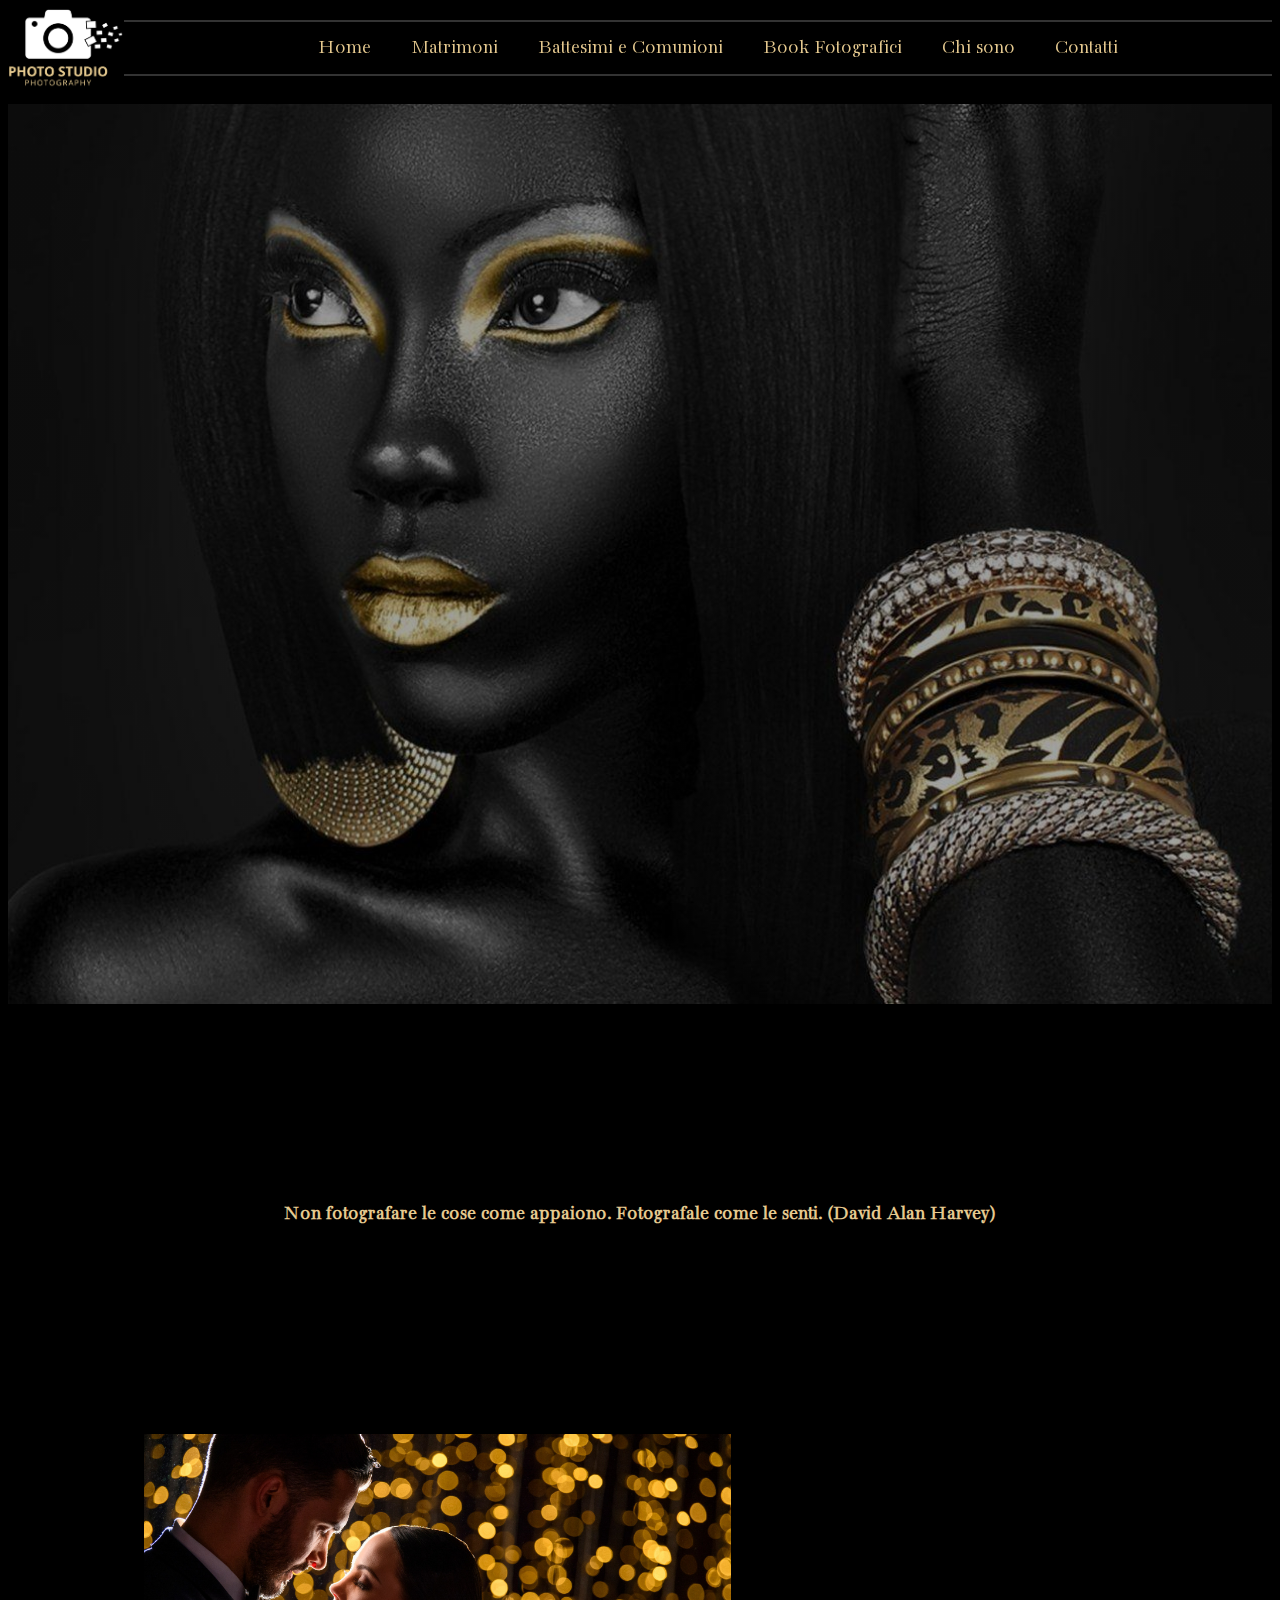
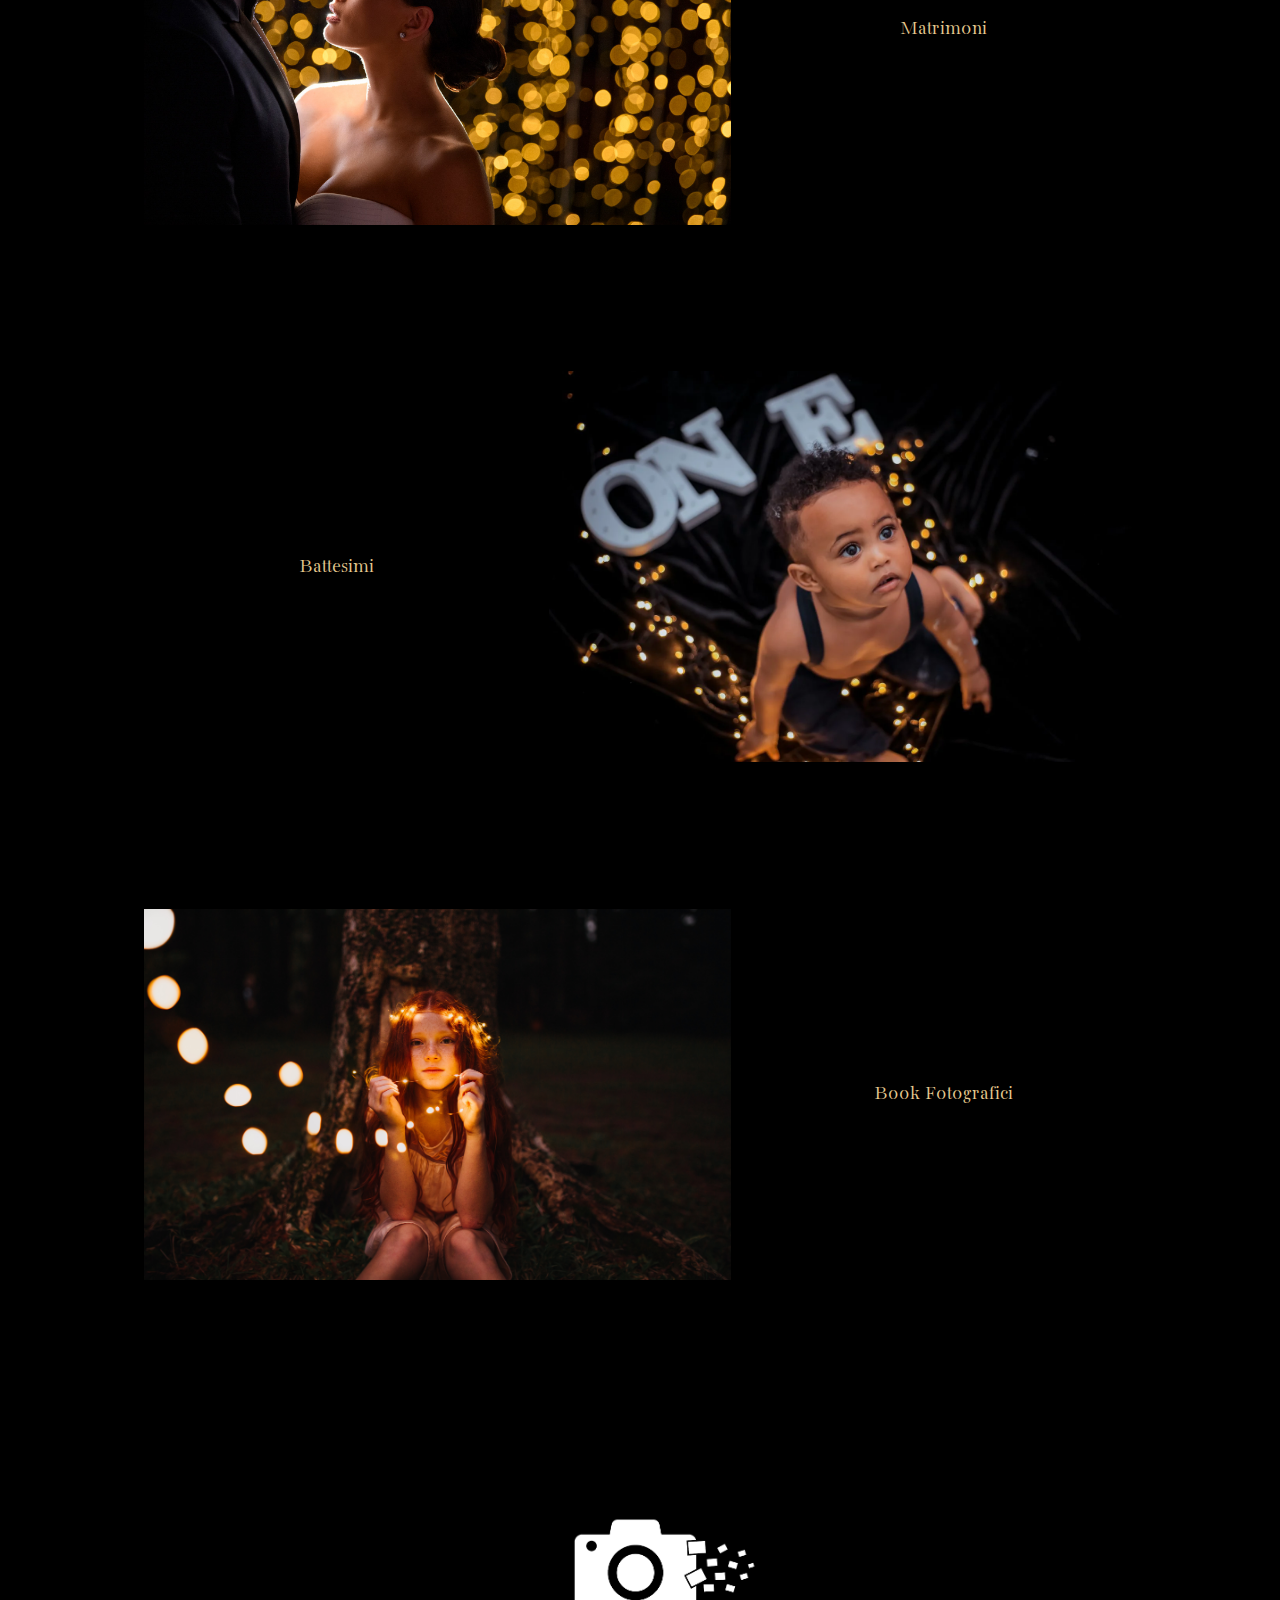
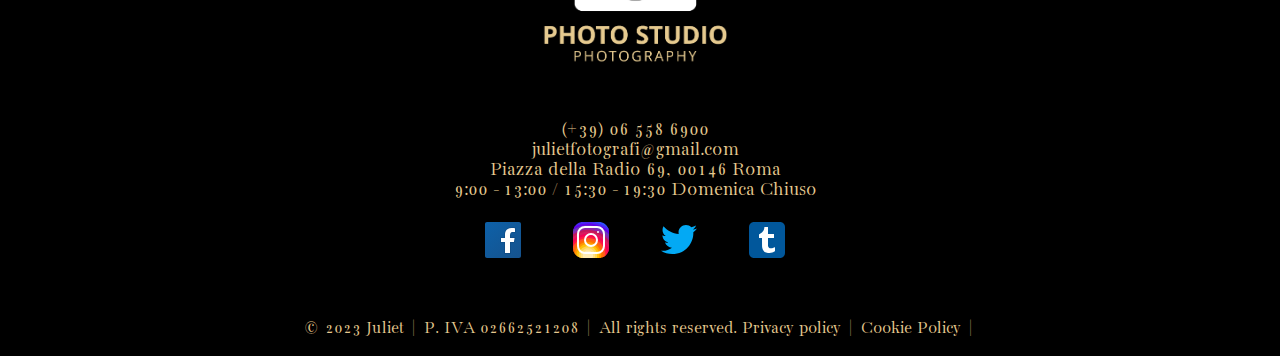
<file: index.html>
<!DOCTYPE html>
<html lang="en">
  <head>
    <meta charset="UTF-8" />
    <meta name="viewport" content="width=device-width, initial-scale=1.0" />
    <link rel="stylesheet" href="style.css" />
    <title>Juliet De Rossi - Photo studio</title>
  </head>

  <body>
    <header>
      <img class="logo" src="img/photo-studio_logo.png" alt="logo" />

      <nav class="nav_menu">
        <ul class="nav_links">
          <li><a href="index.html">Home</a></li>
          <li><a href="matrimonio.html">Matrimoni</a></li>
          <li><a href="battesimo.html">Battesimi e Comunioni</a></li>
          <li><a href="book.html">Book Fotografici</a></li>
          <li><a href="bio.html">Chi sono</a></li>
          <li><a href="contatti.html">Contatti</a></li>
        </ul>

        <div class="hamburger">
          <span class="bar"></span>
          <span class="bar"></span>
          <span class="bar"></span>
        </div>
      </nav>
    </header>

    <figure class="image"></figure>

    <main>
      <div class="main">
        <h2 class="title">
          Non fotografare le cose come appaiono. Fotografale come le senti.
          (David Alan Harvey)
        </h2>

        <section class="section_container">
          <img
            src="img/matrimonio.jpg"
            alt="matrimonio"
            width="100%"
            class="section_img"
          />

          <a class="subtitle" href="matrimonio.html">Matrimoni </a>
        </section>

        <section class="section_container_2">
          <a class="subtitle" href="battesimo.html">Battesimi</a>

          <img src="img/battesimo.jpg" alt="battesimo" class="section_img" />
        </section>

        <section class="section_container">
          <img src="img/book.jpg" alt="book" class="section_img" />

          <a class="subtitle" href="book.html">Book Fotografici</a>
        </section>
      </div>
    </main>

    <footer>
      <div class="chi_siamo">
        <img class="logo2" src="img/photo-studio_logo.png" alt="logo" />
      </div>

      <div class="social_content">
        <ul class="contact_info">
          <li>(+39) 06 558 6900</li>
          <li>julietfotografi@gmail.com</li>
          <li>Piazza della Radio 69, 00146 Roma</li>
          <li>9:00 - 13:00 / 15:30 - 19:30 Domenica Chiuso</li>
        </ul>

        <ul class="socialmedia_icons">
          <li><img src="img/facebook.svg" class="social" /></li>
          <li><img src="img/instagram.svg" class="social" /></li>
          <li><img src="img/twitter.svg" class="social" /></li>
          <li><img src="img/tumblr.svg" class="social" /></li>
        </ul>
      </div>

      <div class="end">
        <p>
          © 2023 Juliet | P. IVA 02662521208 | All rights reserved. Privacy
          policy | Cookie Policy |
        </p>
      </div>
    </footer>

    <script src="main.js"></script>
  </body>
</html>
</file>
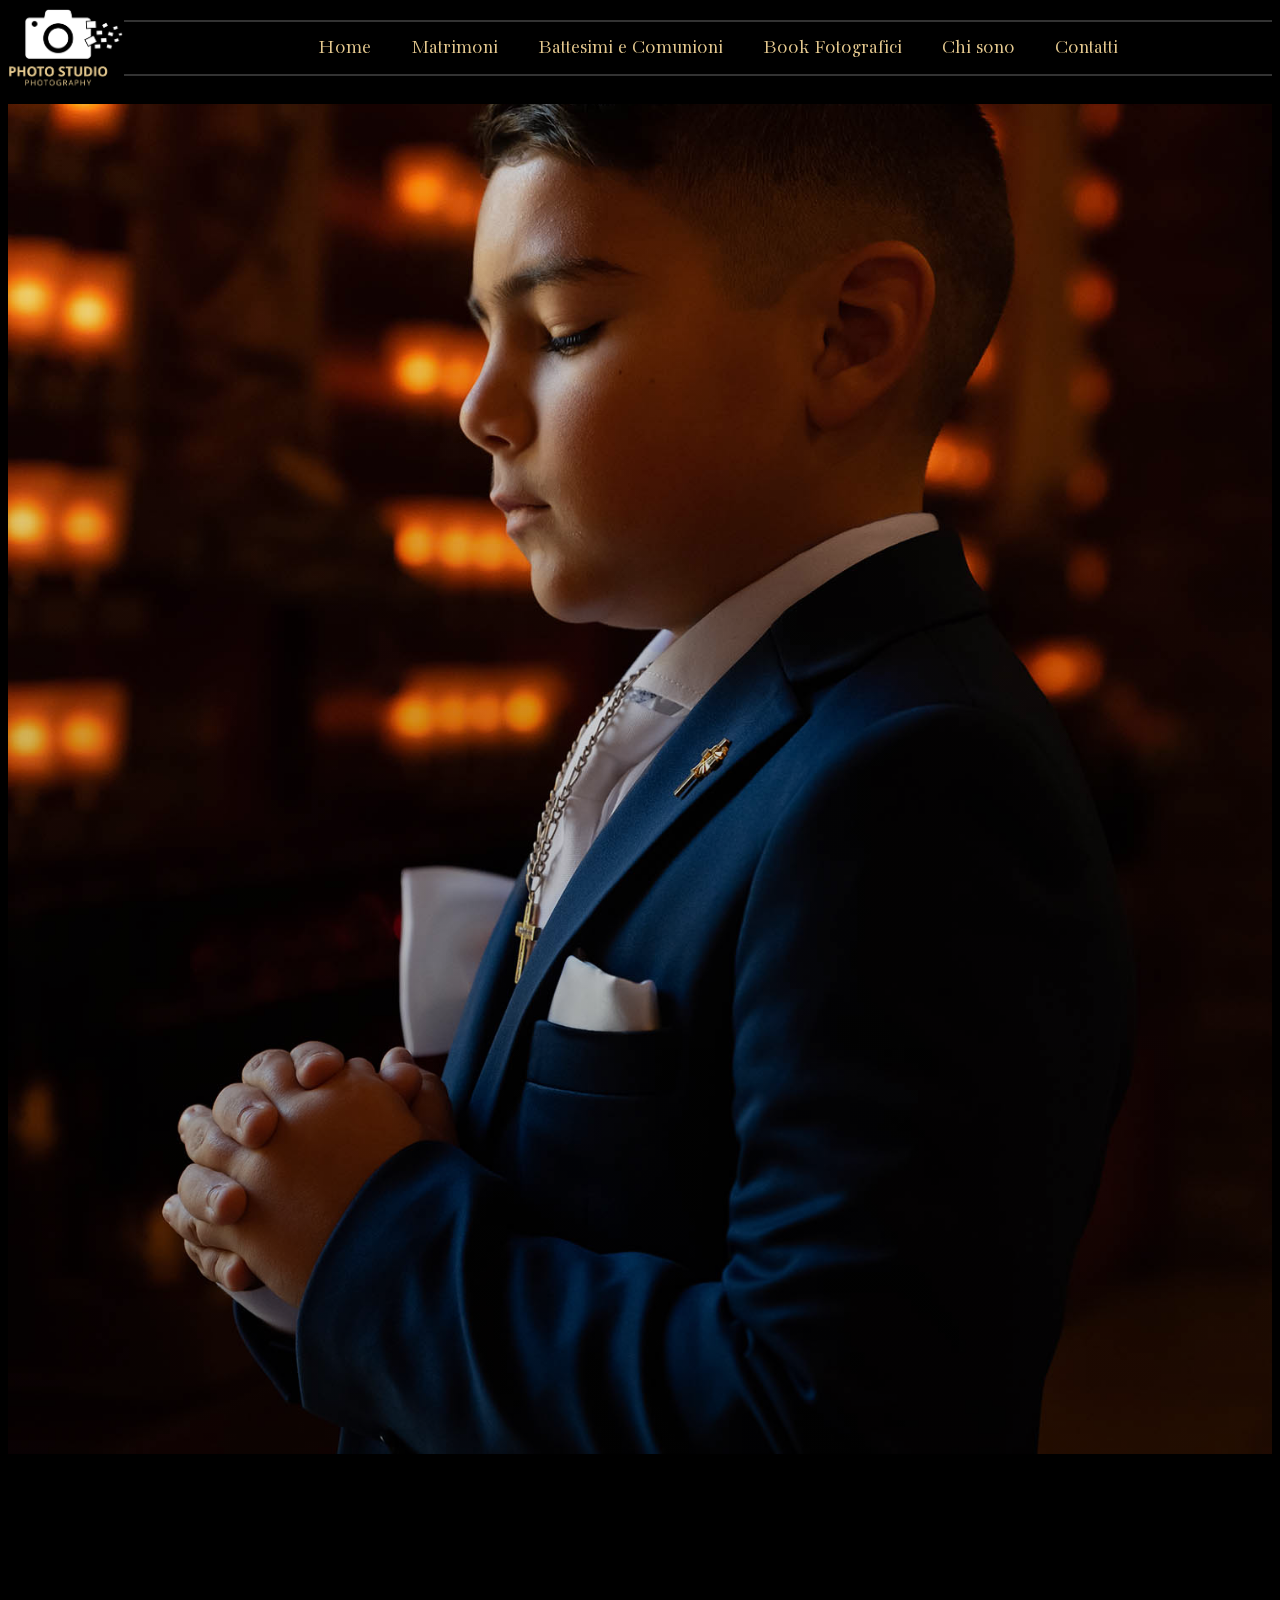
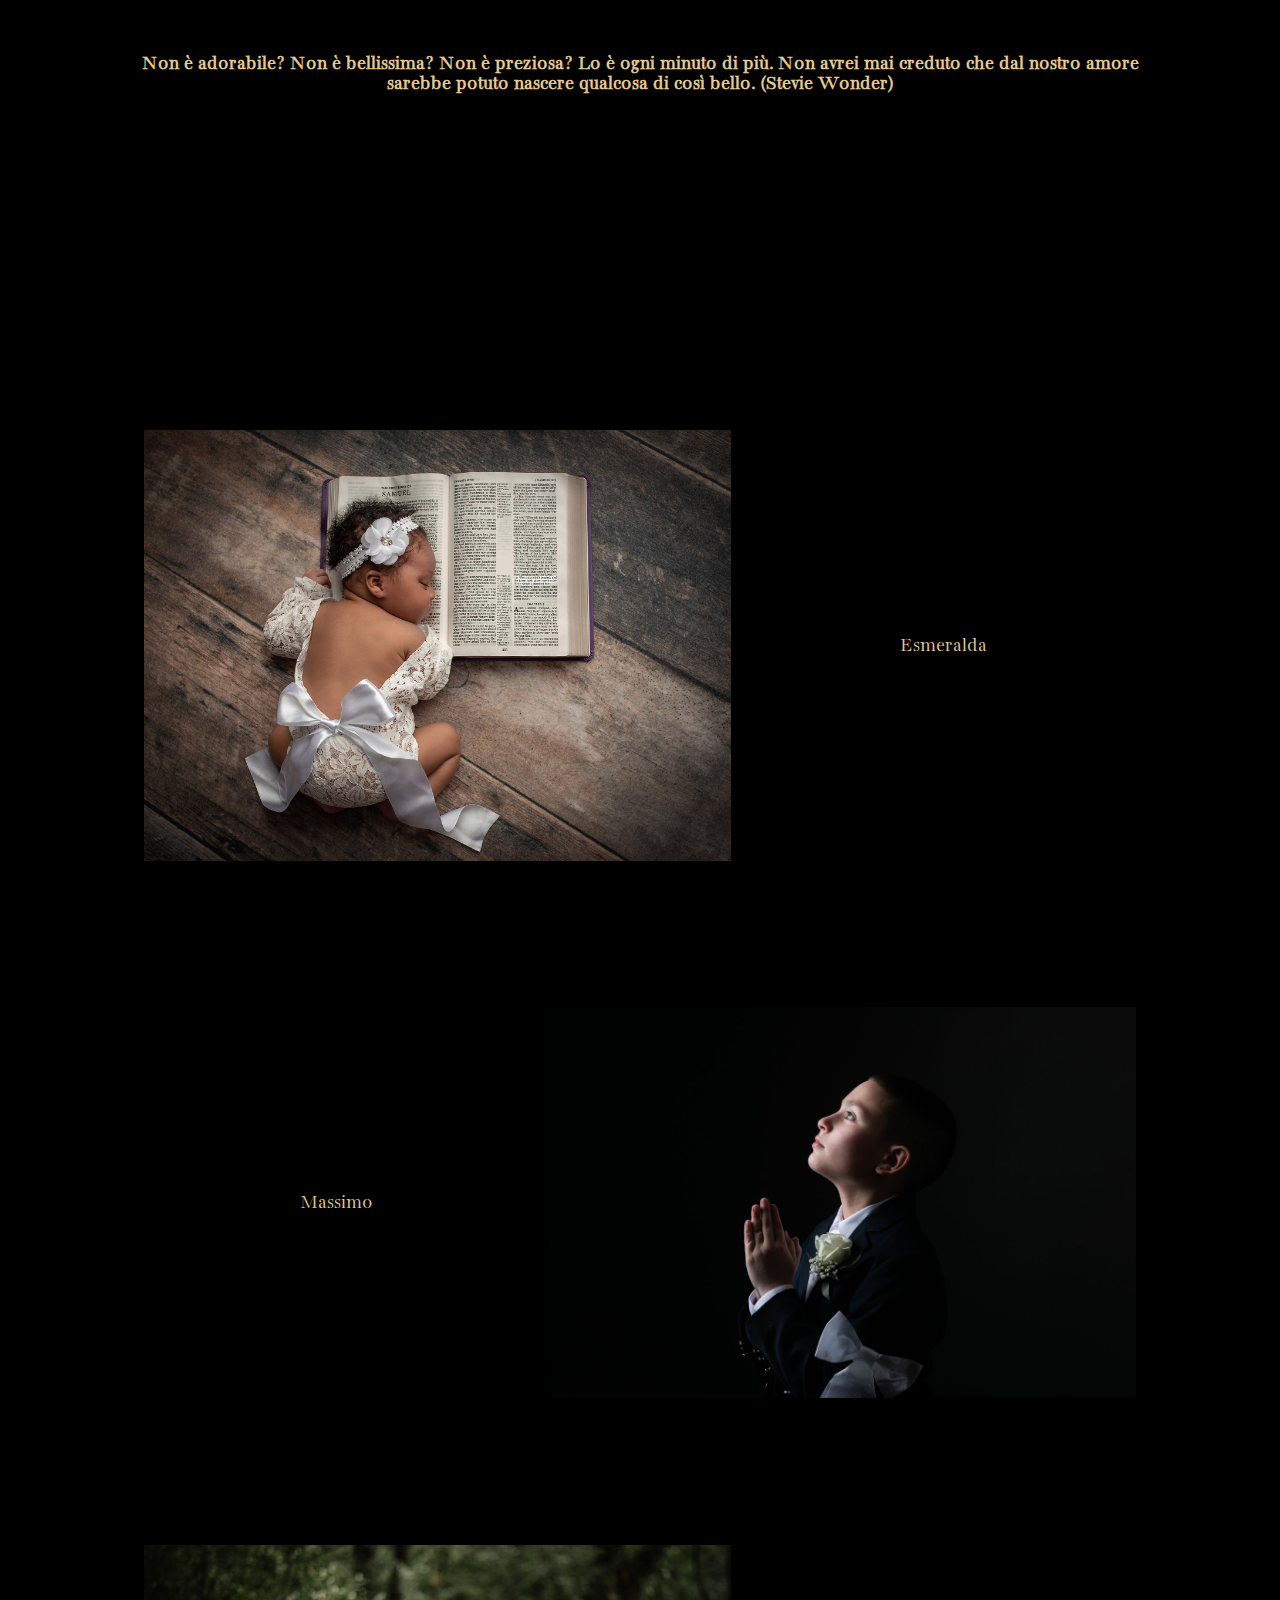
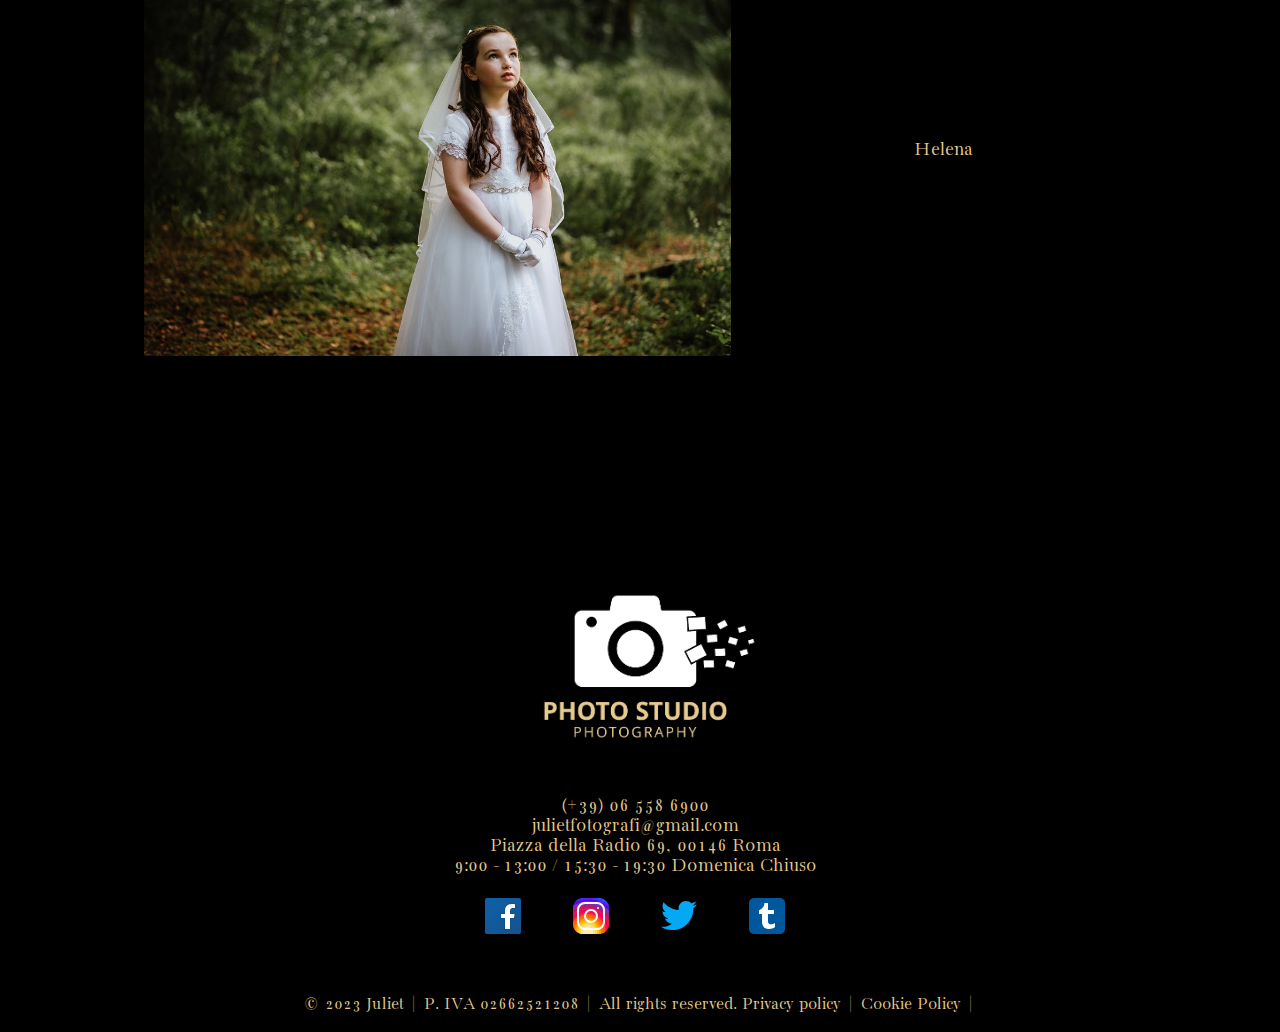
<file: battesimo.html>
<!DOCTYPE html>
<html lang="en">
<head>
    <meta charset="UTF-8">
    <meta name="viewport" content="width=device-width, initial-scale=1.0">
    <link rel="stylesheet" href="style.css">
    <title>Juliet De Rossi - Photo studio</title>
</head>


<body>
   


    <header>
    
     <img class="logo" src="img/photo-studio_logo.png" alt="logo" >
    
     <nav class="nav_menu">

     
      <ul class="nav_links">
        <li><a href="index.html">Home</a></li>
        <li><a href="matrimonio.html">Matrimoni</a></li>
        <li><a href="battesimo.html">Battesimi e Comunioni</a></li>
        <li><a href="book.html">Book Fotografici</a></li>
        <li><a href="bio.html">Chi sono</a></li>
        <li><a href="contatti.html">Contatti</a></li>
      </ul>

      <div class="hamburger">
        <span class="bar"></span>
        <span class="bar"></span>
        <span class="bar"></span>
      </div>

       </nav>

     
   
  </header>

  <figure class="image3"></figure>

  <h2 class="title"> Non è adorabile? Non è bellissima? Non è preziosa?
    Lo è ogni minuto di più.
    Non avrei mai creduto
    che dal nostro amore <br>sarebbe potuto nascere
    qualcosa di così bello.
    (Stevie Wonder) 
  </h2> 

  <main>
    <div class="main">
  
      <section class="section_container">

        <img src="img/esmeralda.jpg" width="100%" class="section_img">
        <a class="subtitle"> Esmeralda </a>

      </section>  

     
      <section class="section_container_2">
        
        <a class="subtitle"> Massimo </a>
        <img src="img/massimo.jpg" alt="bat2" width="100%" class="section_img" >

      </section>

      <section class="section_container">

        <img src="img/helena.jpg" alt="matrimonio3" width="100%" class="section_img">
        <a class="subtitle"> Helena </a>

      </section>  
    </div>
  </main>    

 


  <footer>

    <div class="chi_siamo">
  
      <img class="logo2" src="img/photo-studio_logo.png" alt="logo" >
  
    </div>
  
    <div class="social_content">
  
      <ul class="contact_info">
        <li>(+39) 06 558 6900</li>
        <li>julietfotografi@gmail.com</li>
        <li>Piazza della Radio 69, 00146 Roma</li>
        <li>9:00 - 13:00 / 15:30 - 19:30 Domenica Chiuso</li>
      </ul>
  
    <ul class="socialmedia_icons">
      <li><img src="img/facebook.svg" class="social" ></li>
      <li><img src="img/instagram.svg" class="social" ></li> 
      <li><img src="img/twitter.svg" class="social" ></li>
      <li><img src="img/tumblr.svg" class="social" ></li>
    </ul>
          
    </div>
  
    <div class="end">
  
      <p> © 2023 Juliet | P. IVA 02662521208 | All rights reserved.
  
           Privacy policy | Cookie Policy | </p>
  
    </div>
  
  </footer>

  <script src="main.js"></script>

</body>

</html>
</file>
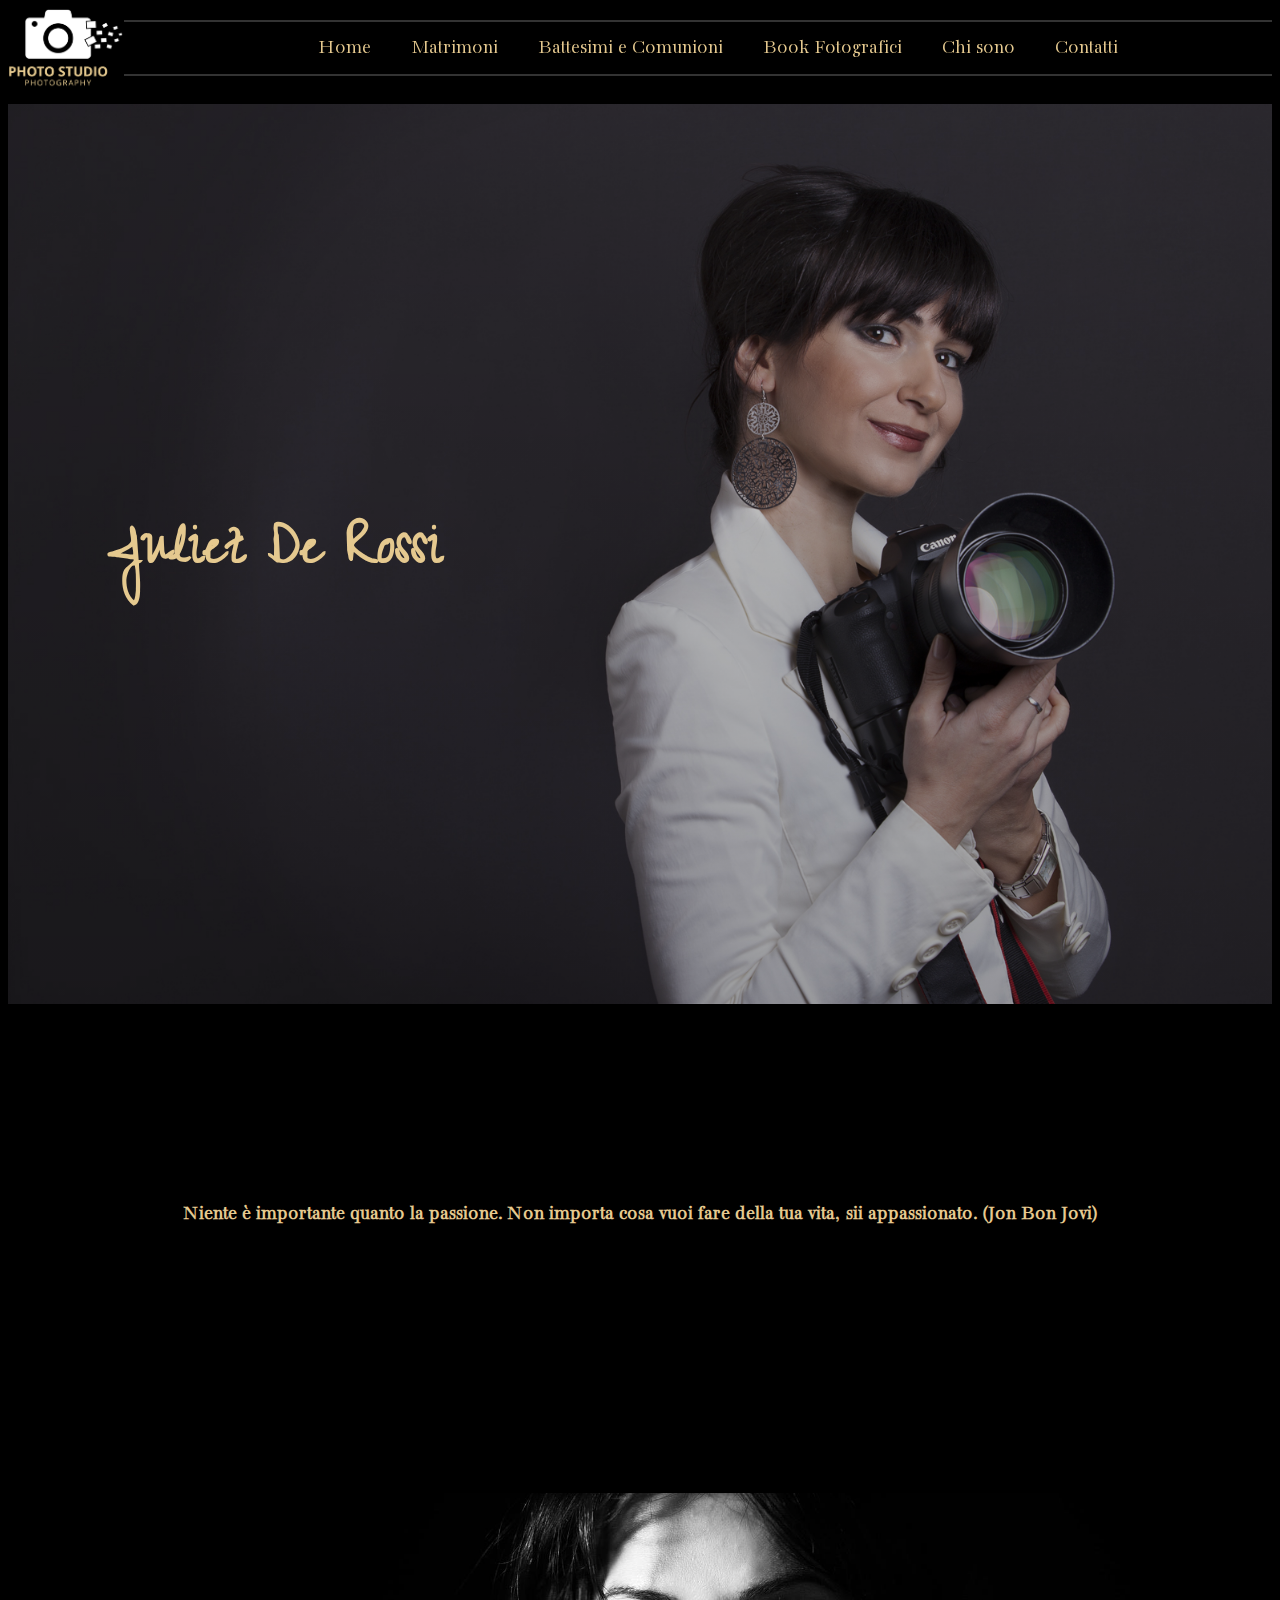
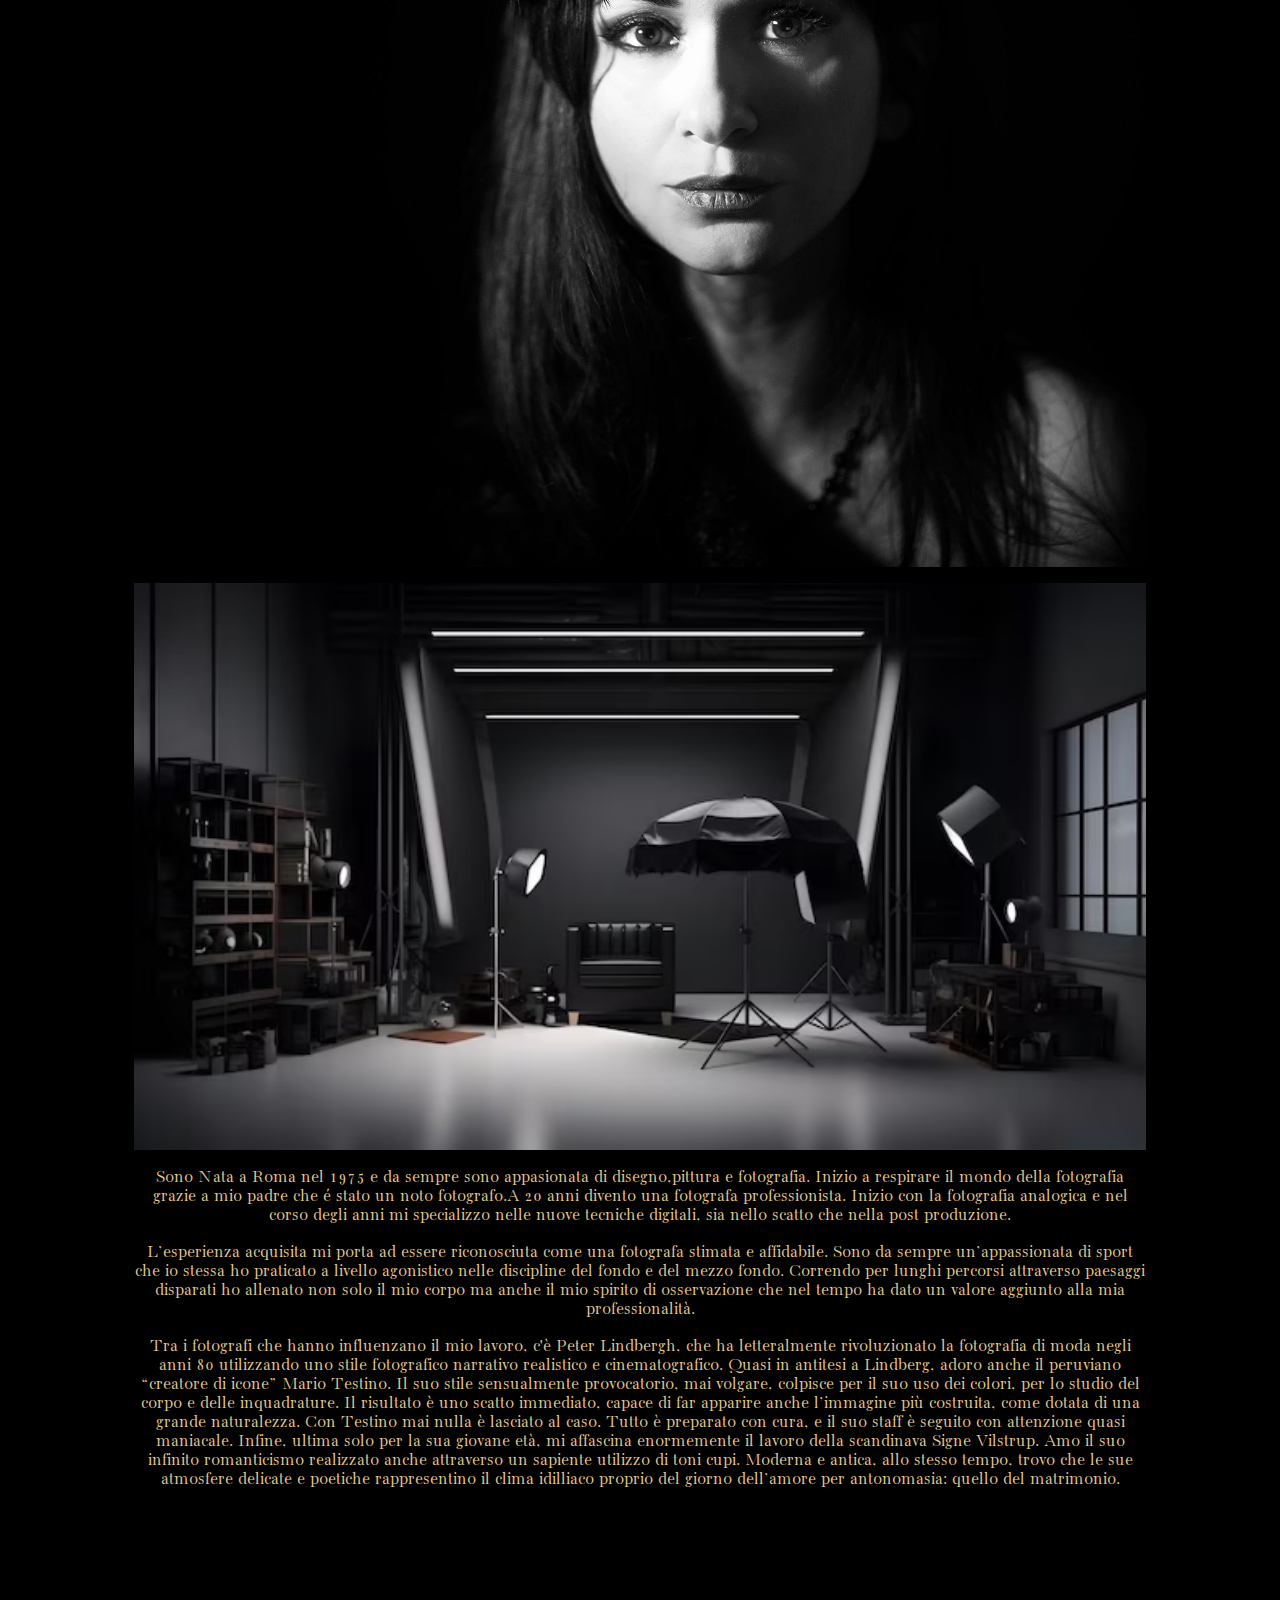
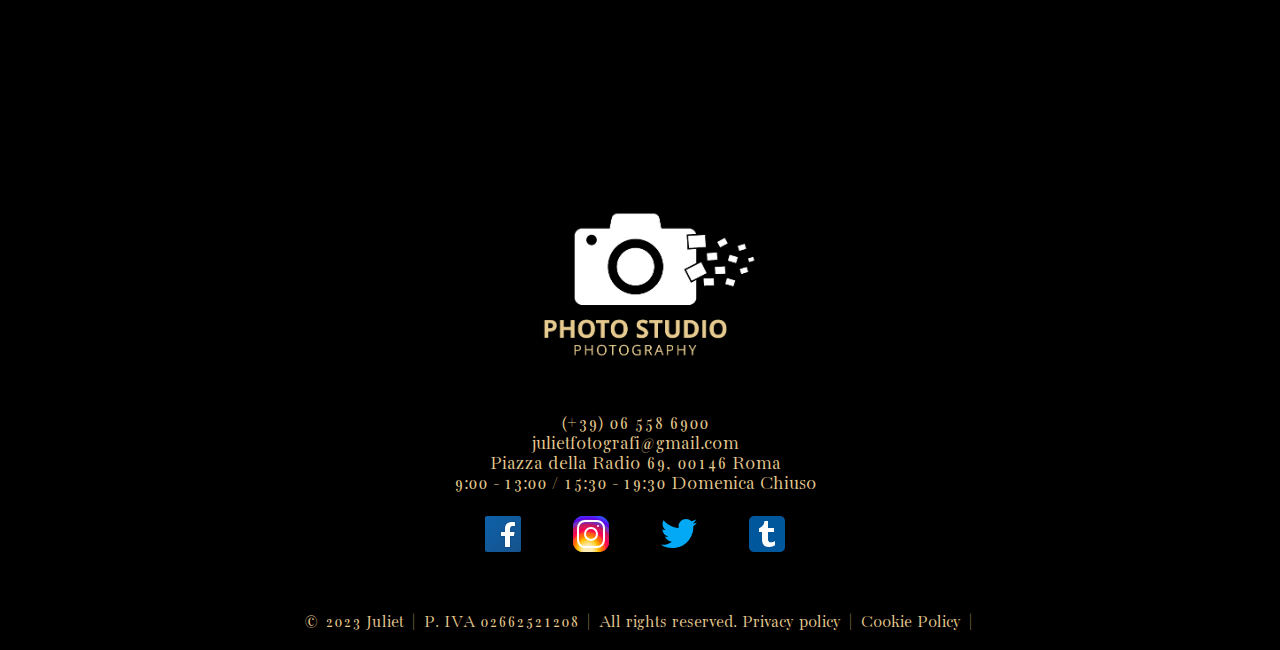
<file: bio.html>
<!DOCTYPE html>
<html lang="en">
<head>
    <meta charset="UTF-8">
    <meta name="viewport" content="width=device-width, initial-scale=1.0">
    <link rel="stylesheet" href="style.css">
    <title>Juliet De Rossi - Photo studio</title>
</head>


<body>
   


  <header>
    
    <img class="logo" src="img/photo-studio_logo.png" alt="logo" >
    
    <nav class="nav_menu">
     
      <ul class="nav_links">
        <li><a href="index.html">Home</a></li>
        <li><a href="matrimonio.html">Matrimoni</a></li>
        <li><a href="battesimo.html">Battesimi e Comunioni</a></li>
        <li><a href="book.html">Book Fotografici</a></li>
        <li><a href="bio.html">Chi sono</a></li>
          <li><a href="contatti.html">Contatti</a></li>
        </ul>
        <div class="hamburger">
          <span class="bar"></span>
          <span class="bar"></span>
          <span class="bar"></span>
        </div>

    </nav>
 
  </header>


  
  <section class="cover">
  
    <figure class="cover_image">

      <h1> Juliet De Rossi </h1>

    </figure>
  
  </section>

  
  <h2 class="title">
    Niente è importante quanto la passione. Non importa cosa vuoi 
  fare della tua vita, sii appassionato. (Jon Bon Jovi)
  </h2>

  <main class="bio">
    <figure class="bio_image_container">
  
      <img src="img/io2.jpg" alt="juliet_rossi_image" width="100%">
      <img src="img/studio.jpg" alt="juliet_rossi_studio_image" width="100%">   

    </figure>
    
    <div class="bio_text-group">

      <p>Sono Nata a Roma nel 1975 e da sempre sono appasionata di disegno,pittura e fotografia. 
      Inizio a respirare il mondo della fotografia grazie a mio padre che é stato un noto 
      fotografo.A 20 anni divento una fotografa professionista. Inizio con la fotografia 
      analogica e nel corso degli anni mi specializzo nelle nuove tecniche digitali, 
      sia nello scatto che nella post produzione.</p>
  
      <p>L’esperienza acquisita mi porta ad essere riconosciuta come una fotografa stimata e affidabile. Sono da sempre un’appassionata 
      di sport che io stessa ho praticato a livello agonistico nelle discipline del fondo e 
      del mezzo fondo. Correndo per lunghi percorsi attraverso paesaggi disparati ho allenato 
      non solo il mio corpo ma anche il mio spirito di osservazione che nel tempo ha dato un 
      valore aggiunto alla mia professionalità.</p>
  
      <p>Tra i fotografi che hanno influenzano il mio lavoro, c'è Peter Lindbergh, che ha letteralmente rivoluzionato la fotografia di moda
      negli anni 80 utilizzando uno stile fotografico narrativo realistico e cinematografico. Quasi in antitesi a Lindberg, adoro anche il peruviano “creatore di icone” Mario 
      Testino. Il suo stile sensualmente provocatorio, mai volgare, colpisce per il suo uso dei 
      colori, per lo studio del corpo e delle inquadrature. Il risultato è uno scatto immediato, 
      capace di far apparire anche l’immagine più costruita, come dotata di una grande naturalezza. Con Testino mai nulla è lasciato al caso. Tutto è preparato con cura, e il suo staff è seguito con attenzione quasi maniacale. Infine, ultima solo per la sua giovane età, mi affascina enormemente il lavoro della scandinava Signe Vilstrup. Amo il suo infinito romanticismo realizzato anche attraverso un sapiente utilizzo di toni cupi. Moderna e antica, allo stesso tempo, trovo che le sue atmosfere delicate e poetiche rappresentino il clima idilliaco proprio del giorno dell’amore per antonomasia: quello del matrimonio.</p>
  
    </div>
  
  
  
  </main>

  <footer>

    <div class="chi_siamo">

      <img class="logo2" src="img/photo-studio_logo.png" alt="logo" >

    </div>

    <div class="social_content">

      <ul class="contact_info">
        <li>(+39) 06 558 6900</li>
        <li>julietfotografi@gmail.com</li>
        <li>Piazza della Radio 69, 00146 Roma</li>
        <li>9:00 - 13:00 / 15:30 - 19:30 Domenica Chiuso</li>
      </ul>

      <ul class="socialmedia_icons">
        <li><img src="img/facebook.svg" class="social" ></li>
        <li><img src="img/instagram.svg" class="social" ></li> 
        <li><img src="img/twitter.svg" class="social" ></li>
        <li><img src="img/tumblr.svg" class="social" ></li>
      </ul>
        
    </div>

    <div class="end">

      <p> © 2023 Juliet | P. IVA 02662521208 | All rights reserved.

         Privacy policy | Cookie Policy | </p>

    </div>

  </footer>


  <script src="main.js"></script>

</body>

</html>
</file>
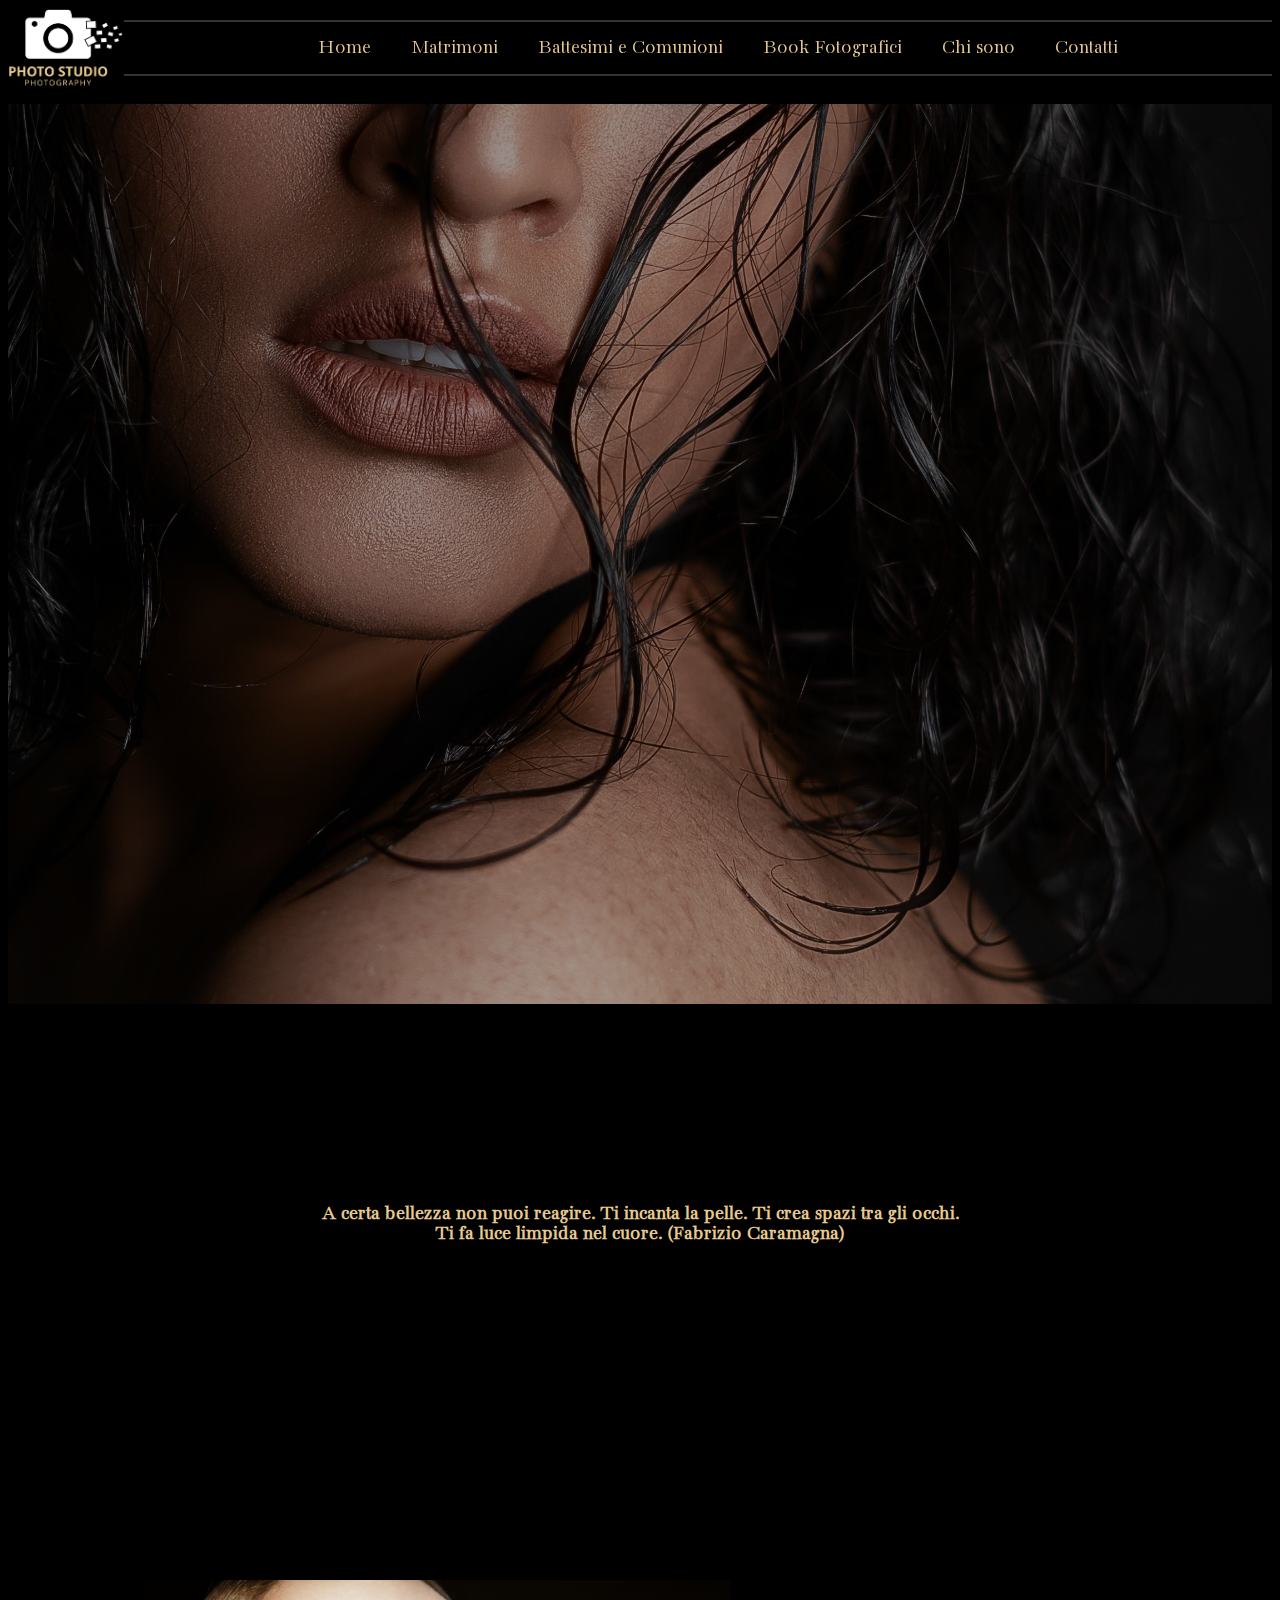
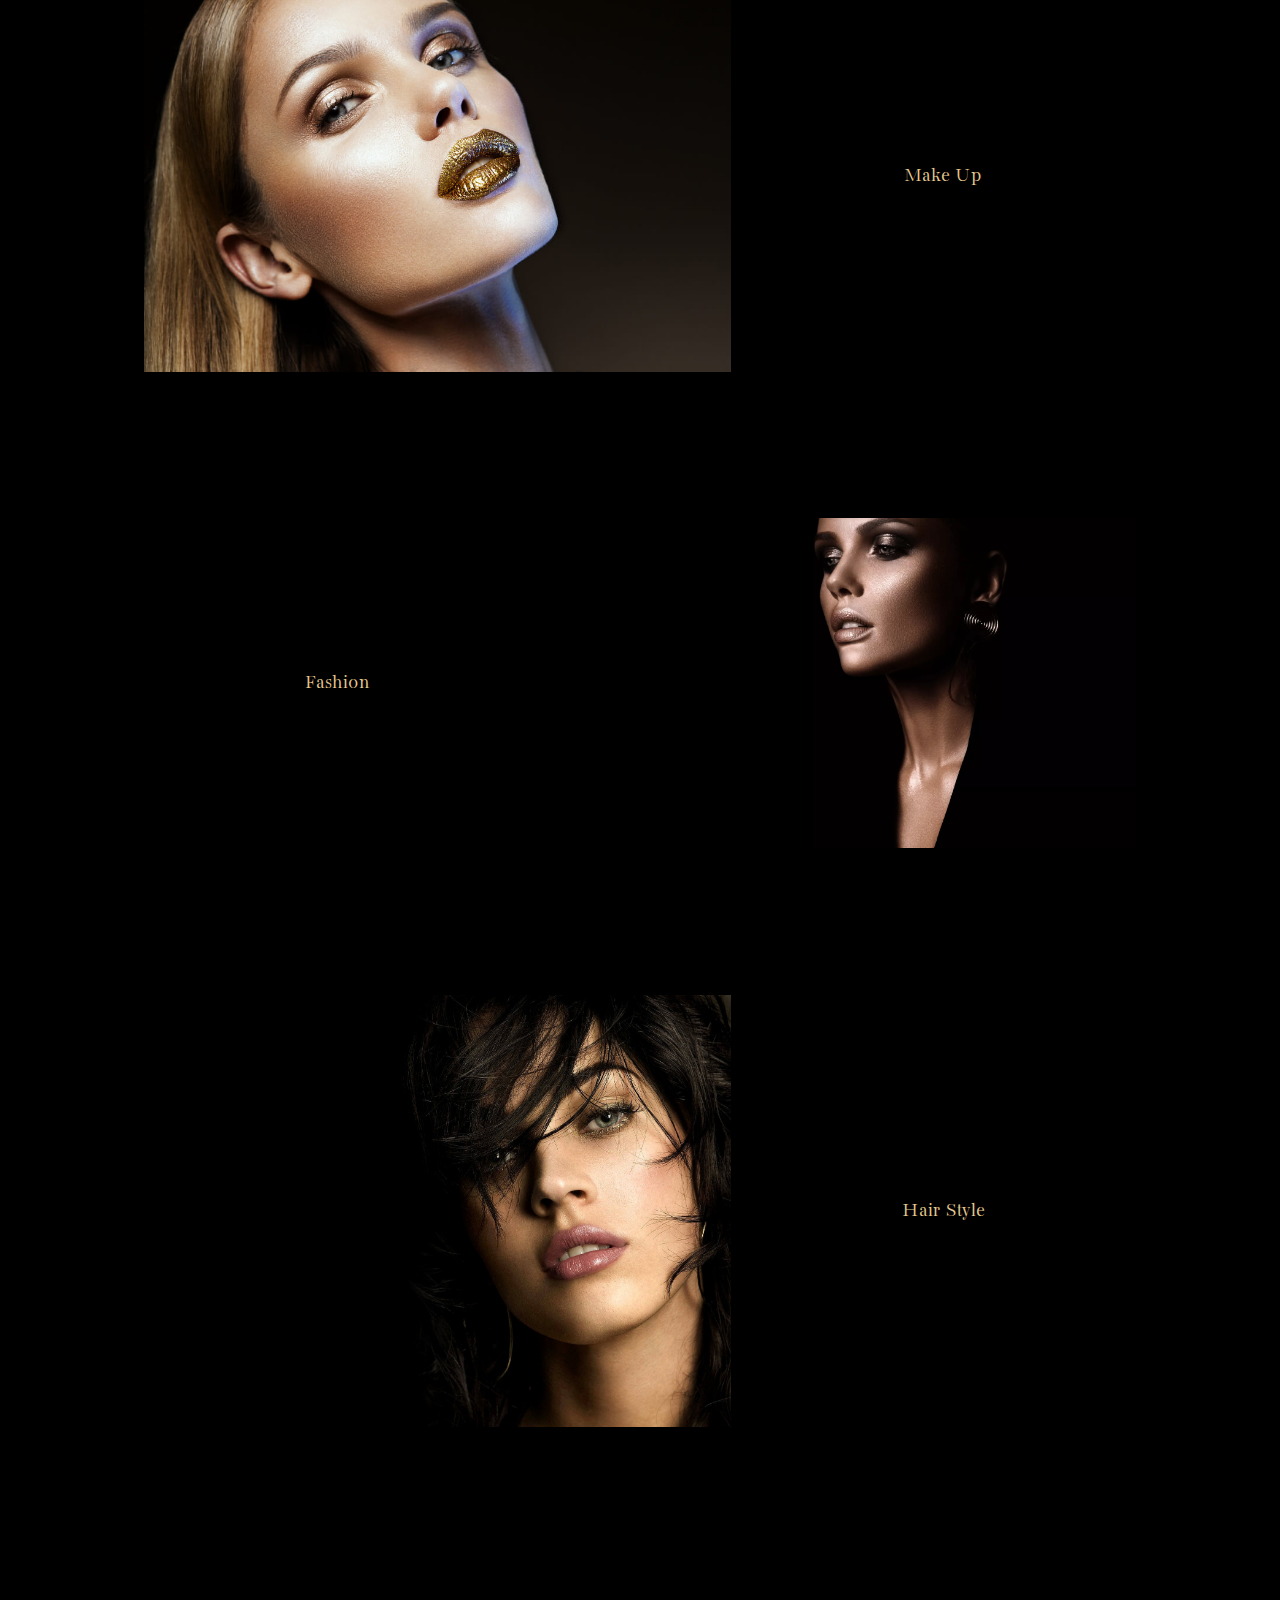
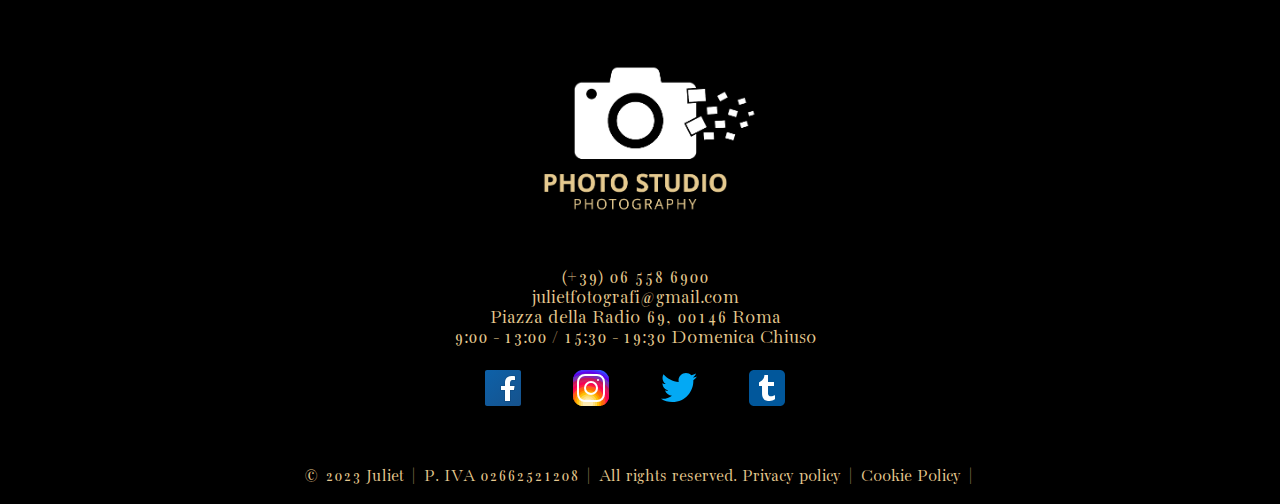
<file: book.html>
<!DOCTYPE html>
<html lang="en">
<head>
    <meta charset="UTF-8">
    <meta name="viewport" content="width=device-width, initial-scale=1.0">
    <link rel="stylesheet" href="style.css">
    <title>Juliet De Rossi - Photo studio</title>
</head>


<body>
   


  <header>
    
    <img class="logo" src="img/photo-studio_logo.png" alt="logo" >
    
    <nav class="nav_menu">
     
      <ul class="nav_links">
        <li><a href="index.html">Home</a></li>
        <li><a href="matrimonio.html">Matrimoni</a></li>
        <li><a href="battesimo.html">Battesimi e Comunioni</a></li>
        <li><a href="book.html">Book Fotografici</a></li>
        <li><a href="bio.html">Chi sono</a></li>
        <li><a href="contatti.html">Contatti</a></li>
      </ul>

      <div class="hamburger">
        <span class="bar"></span>
        <span class="bar"></span>
        <span class="bar"></span>
      </div>
    </nav>

  </header>


  <figure class="image4"></figure>

  <h2 class="title"> A certa bellezza non puoi reagire. Ti incanta la pelle.
    Ti crea spazi tra gli occhi.<br> Ti fa luce limpida nel cuore.
    (Fabrizio Caramagna) </h2> 
  
  <main>
    <div class="main">

      <section class="section_container">

        <img src="img/makeup.jpg" alt="bat1" width="100%" class="section_img">
        <a class="subtitle"> Make Up </a>


      </section>  
 
     <section class="section_container_2">

        <a class="subtitle"> Fashion </a>
        <img src="img/fashion.jpg" alt="bat2" width="100%" class="section_img">

      </section>

      <section class="section_container">

        <img src="img/hair.jpg" alt="matrimonio3" width="70%" class="section_img">  
      <a class="subtitle"> Hair Style </a>


      </section>  

    </div>

  </main>  


 <footer>

    <div class="chi_siamo">
  
      <img class="logo2" src="img/photo-studio_logo.png" alt="logo" >
  
    </div>
  
    <div class="social_content">
  
      <ul class="contact_info">
        <li>(+39) 06 558 6900</li>
        <li>julietfotografi@gmail.com</li>
        <li>Piazza della Radio 69, 00146 Roma</li>
        <li>9:00 - 13:00 / 15:30 - 19:30 Domenica Chiuso</li>
      </ul>
  
    <ul class="socialmedia_icons">
      <li><img src="img/facebook.svg" class="social" ></li>
      <li><img src="img/instagram.svg" class="social" ></li> 
      <li><img src="img/twitter.svg" class="social" ></li>
      <li><img src="img/tumblr.svg" class="social" ></li>
    </ul>
          
    </div>
  
    <div class="end">
  
      <p> © 2023 Juliet | P. IVA 02662521208 | All rights reserved.
  
           Privacy policy | Cookie Policy | </p>
  
    </div>
  
  </footer>
  
  <script src="main.js"></script>

</body>
</html>
</file>
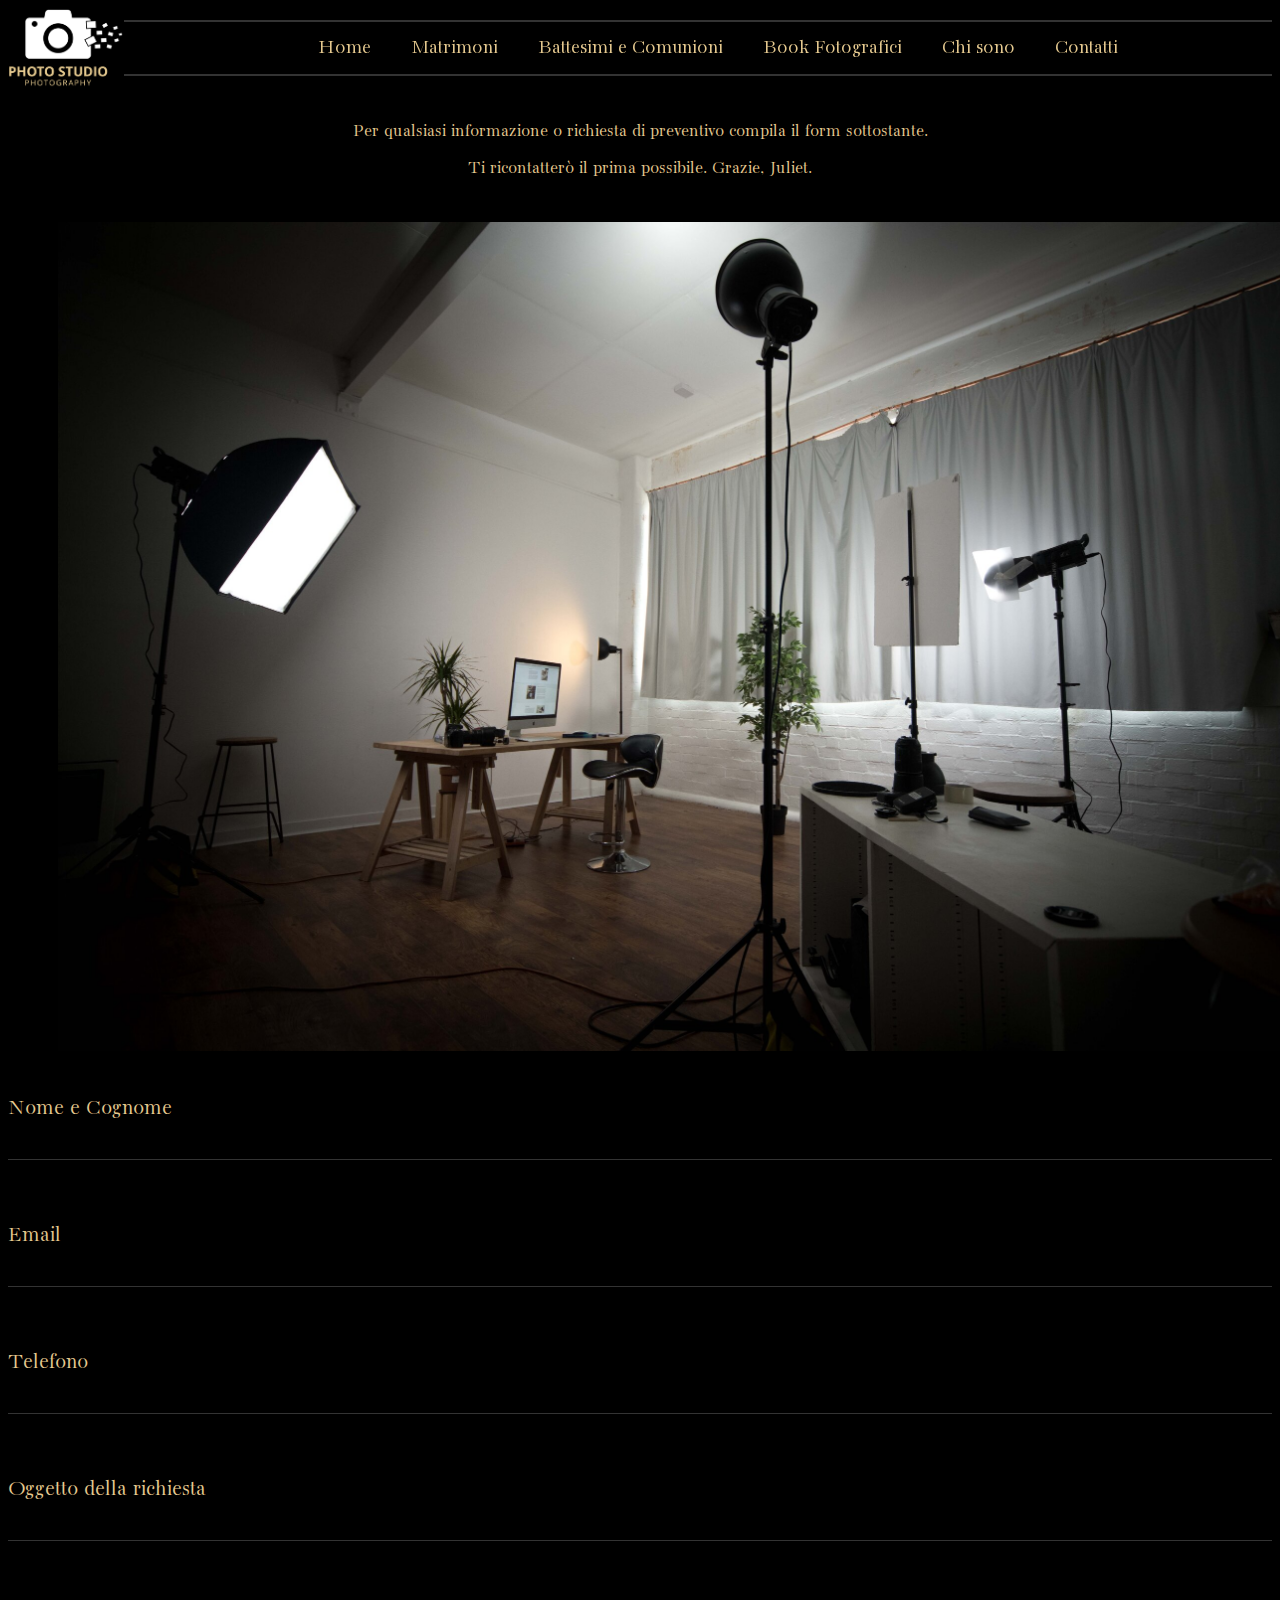
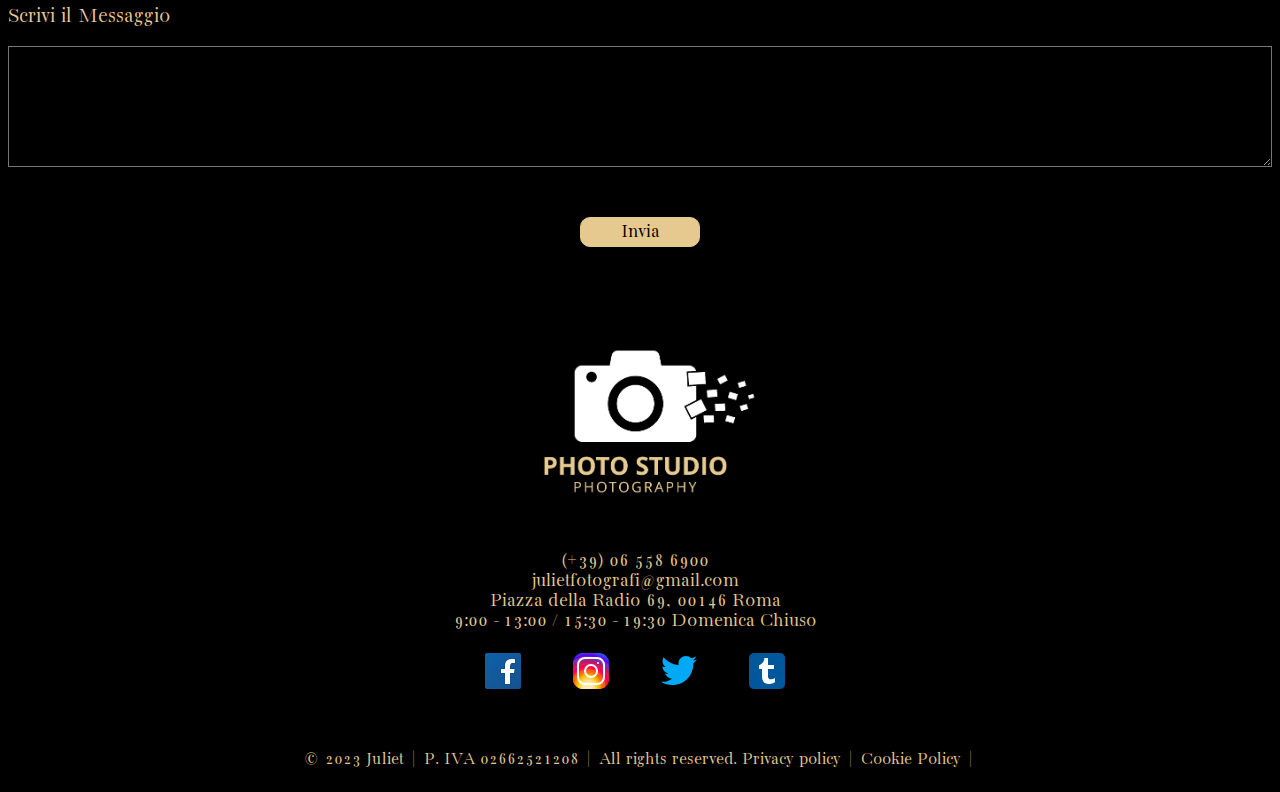
<file: contatti.html>
<!DOCTYPE html>
<html lang="en">
<head>
    <meta charset="UTF-8">
    <meta name="viewport" content="width=device-width, initial-scale=1.0">
    <link rel="stylesheet" href="style.css">
    <title>Juliet De Rossi - Photo studio</title>
</head>


<body>
   


    <header>
    
     <img class="logo" src="img/photo-studio_logo.png" alt="logo" >
    
     <nav class="nav_menu">

        <ul class="nav_links">
          <li><a href="index.html">Home</a></li>
          <li><a href="matrimonio.html">Matrimoni</a></li>
          <li><a href="battesimo.html">Battesimi e Comunioni</a></li>
          <li><a href="book.html">Book Fotografici</a></li>
          <li><a href="bio.html">Chi sono</a></li>
          <li><a href="contatti.html">Contatti</a></li>
        </ul>

        <div class="hamburger">
          <span class="bar"></span>
          <span class="bar"></span>
          <span class="bar"></span>
        </div>
 
      </nav>
    
    </header>




  <p class="information"> Per qualsiasi informazione o richiesta di preventivo compila il form sottostante.</p> 
  <p class="information">Ti ricontatterò il prima possibile. Grazie, Juliet.</p>


  <main class="main">
    <section class="section_form_container">

      <figure class="section_form_img">

        <img src="img/contatti.jpg" alt="studio_foto" width="100%">
 
       </figure>

      <form class="section_form">   
  
        <label class="form_label"> Nome e Cognome </label><br>
          <input type="text" name="Nome e Cognome" id=""><br>
    
        <label class="form_label"> Email </label><br>
        <input type="text" name="Email" id=""><br>

        <label class="form_label"> Telefono</label><br>
        <input type="text" name="Telefono" id=""><br>

        <label class="form_label"> Oggetto della richiesta </label><br>
        <input type="text" name="Oggetto" id=""><br>
        
        <label class="form_label"> Scrivi il Messaggio </label><br>
        <textarea name="" id="" cols="30" rows="5"></textarea>

    
        <button>Invia</button>
    
  
      </form>

   

  
    </section>

  </main>

  <footer>

    <div class="chi_siamo">

      <img class="logo2" src="img/photo-studio_logo.png" alt="logo" >

    </div>

    <div class="social_content">

      <ul class="contact_info">
        <li>(+39) 06 558 6900</li>
        <li>julietfotografi@gmail.com</li>
        <li>Piazza della Radio 69, 00146 Roma</li>
       <li>9:00 - 13:00 / 15:30 - 19:30 Domenica Chiuso</li>
      </ul>

      <ul class="socialmedia_icons">
        <li><img src="img/facebook.svg" class="social" ></li>
        <li><img src="img/instagram.svg" class="social" ></li> 
        <li><img src="img/twitter.svg" class="social" ></li>
        <li><img src="img/tumblr.svg" class="social" ></li>
      </ul>
      
    </div>

    <div class="end">

      <p> © 2023 Juliet | P. IVA 02662521208 | All rights reserved.

       Privacy policy | Cookie Policy | </p>

    </div>

  </footer>


  <script src="main.js"></script>

</body>
</html>
</file>
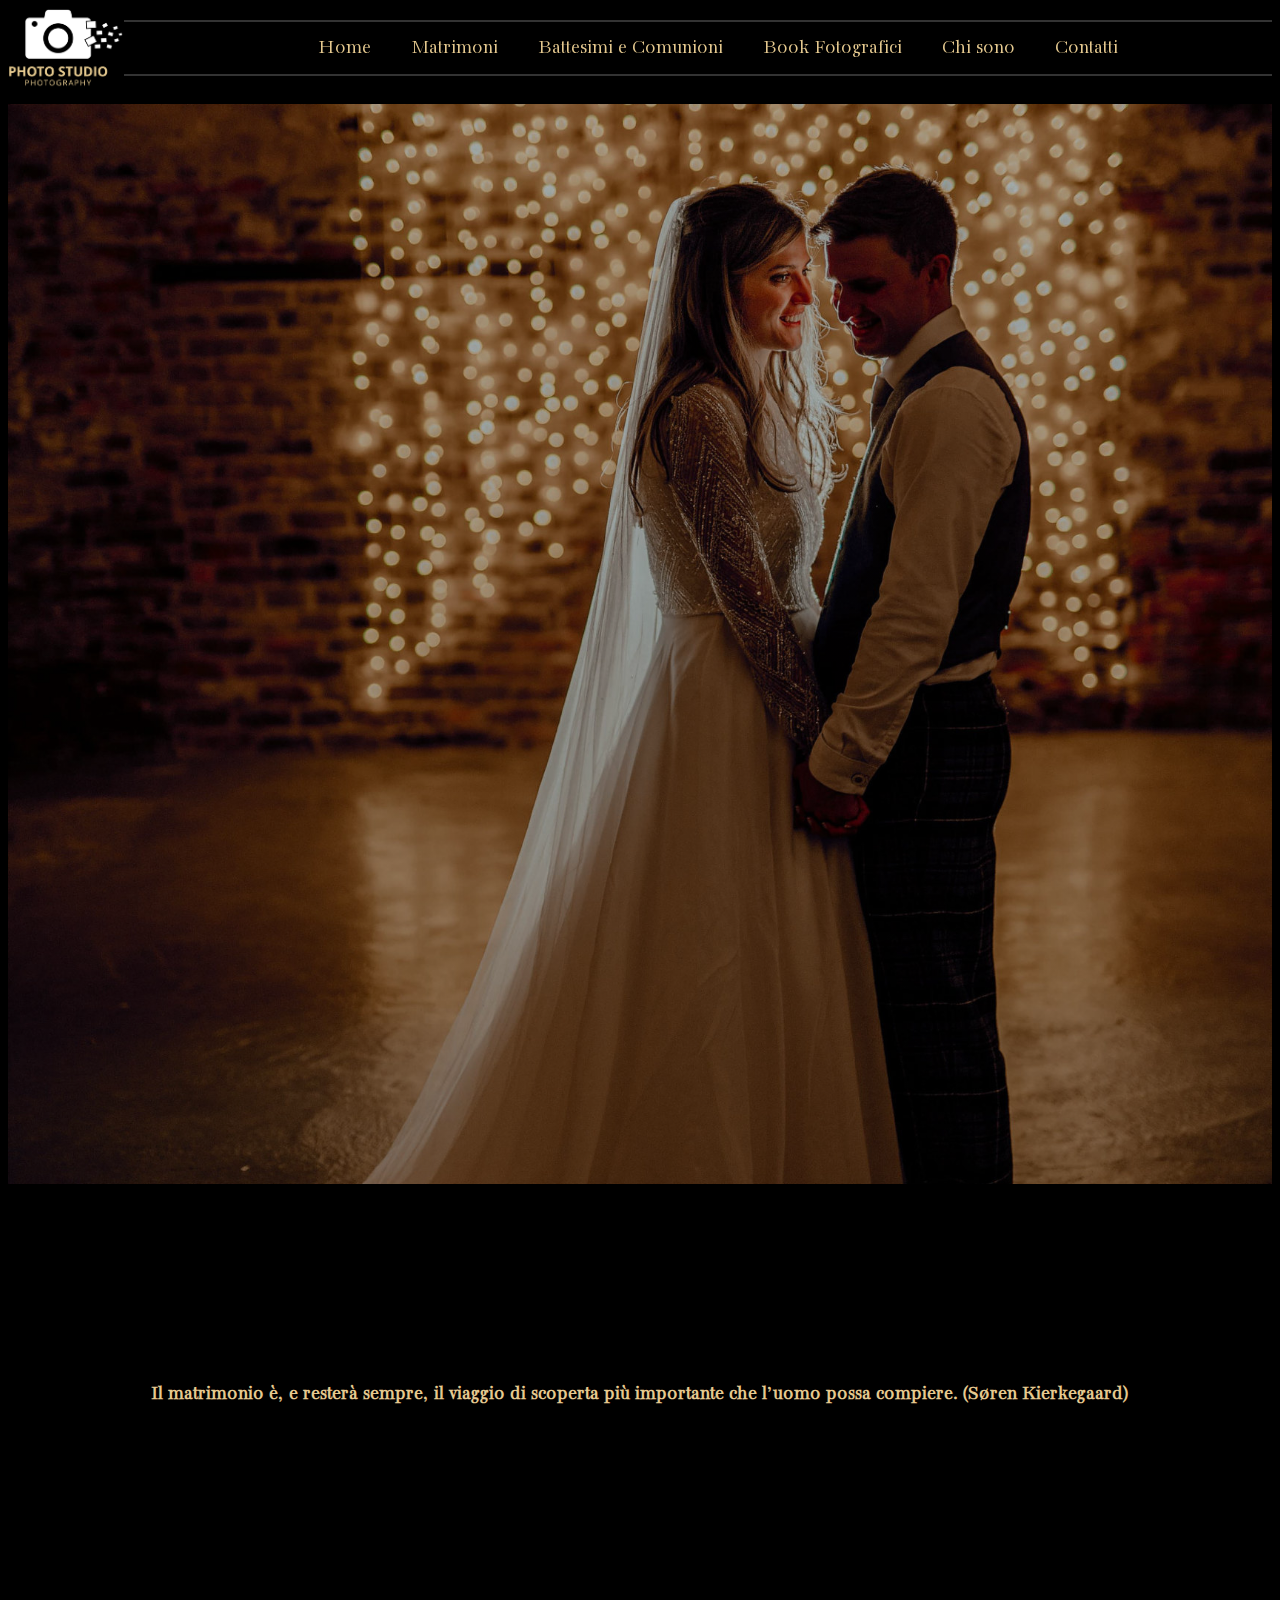
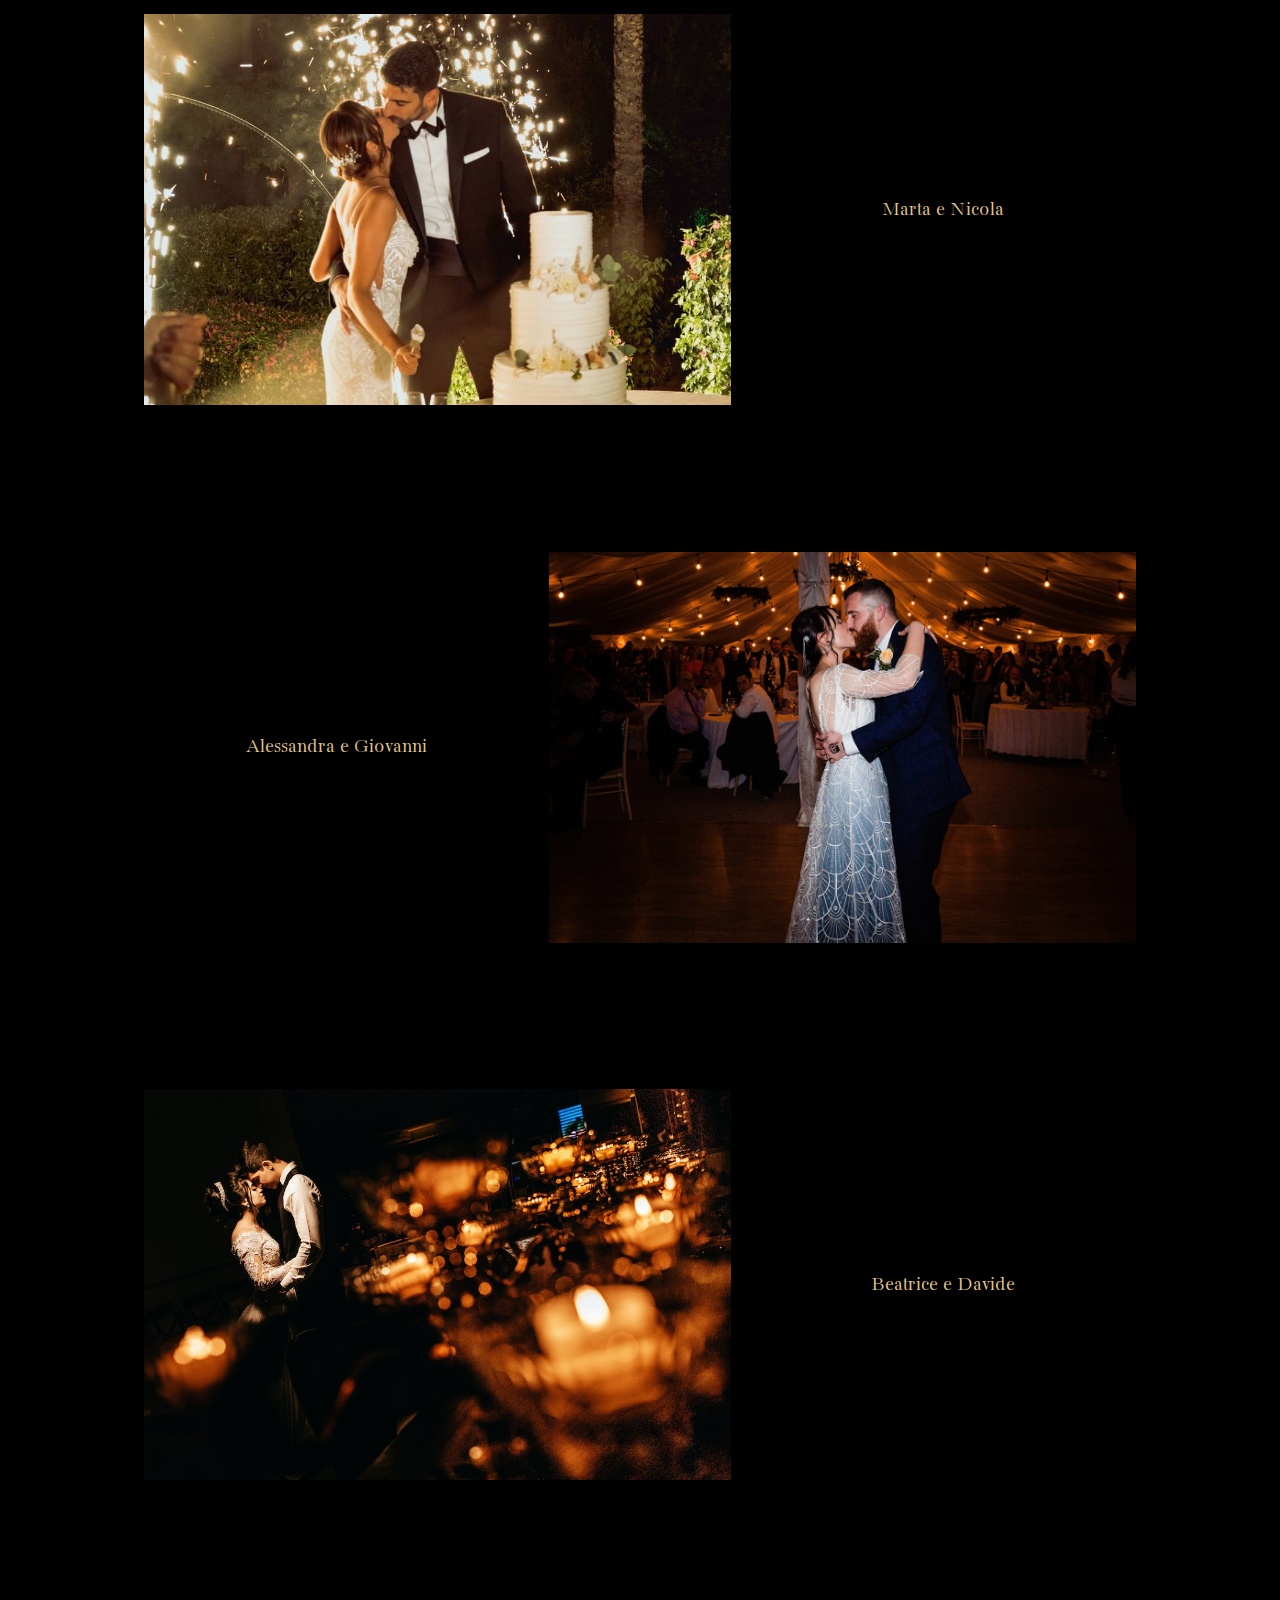
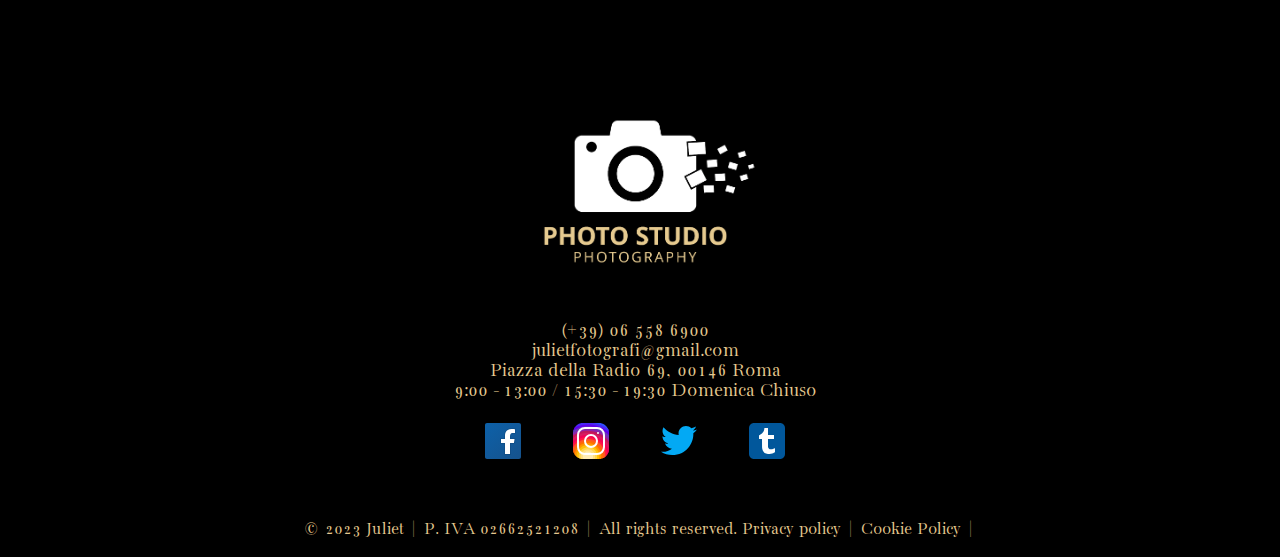
<file: matrimonio.html>
<!DOCTYPE html>
<html lang="en">
<head>
    <meta charset="UTF-8">
    <meta name="viewport" content="width=device-width, initial-scale=1.0">
    <link rel="stylesheet" href="style.css">
    <title>Juliet De Rossi - Photo studio</title>
</head>


<body>
   


  <header>

    
    <img class="logo" src="img/photo-studio_logo.png" alt="logo" >
   
    <nav class="nav_menu">

      <ul class="nav_links">
         <li><a href="index.html">Home</a></li>
         <li><a href="matrimonio.html">Matrimoni</a></li>
         <li><a href="battesimo.html">Battesimi e Comunioni</a></li>
         <li><a href="book.html">Book Fotografici</a></li>
         <li><a href="bio.html">Chi sono</a></li>
         <li><a href="contatti.html">Contatti</a></li>
       </ul>
     
       <div class="hamburger">
         <span class="bar"></span>
         <span class="bar"></span>
         <span class="bar"></span>
       </div>

     </nav>
     
   </header>


  
  <figure class="image2"></figure>

  <main>
    <div class="main">

      <h2 class="title"> Il matrimonio è, e resterà sempre, 
      il viaggio di scoperta più importante che l’uomo possa compiere. (Søren Kierkegaard) </h2>

 
      <section class="section_container">

        <img src="img/martanicola.jpg" alt="matrimonio" width="100%" class="section_img">
        <a class="subtitle"> Marta e Nicola </a>
      </section> 

     

      <section class="section_container_2">

        <a class="subtitle"> Alessandra e Giovanni </a>
        <img src="img/alegiova.jpg" alt="matrimonio2" width="100%" class="section_img">

      </section>

    
      <section class="section_container">

        <img src="img/beadavide.jpg" alt="matrimonio3" width="100%" class="section_img">
        <a class="subtitle">Beatrice e Davide</a>

    
      </section>

    </div> 
  </main>


  <footer>

    <div class="chi_siamo">
  
      <img class="logo2" src="img/photo-studio_logo.png" alt="logo" >
  
    </div>
  
    <div class="social_content">
  
      <ul class="contact_info">
        <li>(+39) 06 558 6900</li>
        <li>julietfotografi@gmail.com</li>
        <li>Piazza della Radio 69, 00146 Roma</li>
        <li>9:00 - 13:00 / 15:30 - 19:30 Domenica Chiuso</li>
      </ul>
  
      <ul class="socialmedia_icons">
        <li><img src="img/facebook.svg" class="social" ></li>
        <li><img src="img/instagram.svg" class="social" ></li> 
        <li><img src="img/twitter.svg" class="social" ></li>
        <li><img src="img/tumblr.svg" class="social" ></li>
      </ul>
          
    </div>
  
    <div class="end">
  
      <p> © 2023 Juliet | P. IVA 02662521208 | All rights reserved.
  
             Privacy policy | Cookie Policy | </p>
  
    </div>
  
  </footer>
    
  <script src="main.js"></script>

</body>
</html>
</file>
<file: style.css>
@import url("https://fonts.googleapis.com/css2?family=Bacasime+Antique&display=swap");
@import url('https://fonts.googleapis.com/css2?family=Zeyada&display=swap');
@import url('https://fonts.googleapis.com/css2?family=Dancing+Script:wght@400;500;600&display=swap');



* {
  box-sizing: border-box;

}

body {
  background-color: rgb(0, 0, 0);
}

p {
  color: rgb(229, 201, 143);
  font-size: 18px;
  font-family: "Bacasime Antique", serif;
}

h2{
  font-size: 20px;
  color: rgb(229, 201, 143);
  font-family: "Bacasime Antique", serif;
}

li,
a,
button {
  font-family: "Bacasime Antique", serif;
  color: rgb(229, 201, 143);
  text-decoration: none;
  list-style: none;
  font-size: 20px;
  
}

/* Header + Navbar */

header {
  display: flex;
  justify-content: space-between;
  align-items: center;
  padding: 0px;
  position: sticky;
  top: 0;
  background-color: rgba(0, 0, 0, 0.75);
  padding-bottom: 16px;
}


.logo {
  cursor: pointer;
  height: 80px;
}

nav {
  display: flex;
  justify-content: center;
  align-items: center;
  text-align: justify;
  width: 100%;
  border-top: 2px solid rgba(255, 255, 255, 0.2); 
  border-bottom: 2px solid rgba(255, 255, 255, 0.2);
  

}

li {
  display: inline-block;
  padding: 0px 20px;

  
}

.nav_links{
  display: flex;
  flex-wrap: wrap;
}

.nav_links li a {
  transition: all 1.5s;
}

.nav_links li a:hover {
  text-decoration: underline;
  color: #ffff;
  
}

/* Hamburger Menu */

.hamburger{
  display: none;
  height: 100%;
  margin-left: auto;
  padding: 0 16px;
  cursor: pointer;
}
.bar{
  display: block;
  width: 25px;
  height: 3px;
  margin: 5px auto;
  transition: all 0.3s ease-in-out;
  background-color: rgb(229, 201, 143);
}




/* Elementi comuni */

main {
  display: flex;
  justify-content: center;
}


.title {

  text-align: center;
  margin: 200px 0;
}

/*index */

.image {
  width: 100%;
  height: 100vh;
  background-image: linear-gradient(rgba(0, 0, 0, 0.4), rgba(0, 0, 0, 0.35)),
    url(img/background.jpg);
  margin: 0;
  padding: 0;
  background-size: cover;
  background-repeat: no-repeat;
  background-position: center center;
}



.section_container, .section_container_2 {
  display: flex;
  margin: 10%;
  text-align: center;
  align-items: center;
}

.section_img{
  width: 60%;
  padding: 10px;
}
.subtitle {
  width: 50%;
}


/* Footer */

footer {
  margin-top: 50px;
}

.logo2 {
  cursor: pointer;
  height: 150px;
  margin-top: 50px;
  margin-left: 20px;
}

.chi_siamo {
   text-align: center;
}



.social_content {
  text-align: center;
  margin-right: 50px;
  margin-top: 50px;
}

.contact_info li {
  width: 100%;
}

.socialmedia_icons {
  display: flex;
  justify-content: center;
  cursor: pointer;
}


.end {
  text-align: center;
  margin-top: 50px;
}

/* Matrimoni */

.image2 {
  height: 120vh;
  background-image: linear-gradient(rgba(0, 0, 0, 0.3), rgba(0, 0, 0, 0.35)),
    url(img/background-matrimonio.jpg);
  background-size: cover;
  background-repeat: no-repeat;
  background-position: center center;
  margin: 0;
}

/* Battesimi e Comunioni*/

.image3 {
  height: 150vh;
  background-image: linear-gradient(rgba(0, 0, 0, 0.02), rgba(0, 0, 0, 0.35)),
    url(img/background-bat.jpg);
    margin: 0;
    background-size: cover;
    background-repeat: no-repeat;
    background-position: center center;
}




/* Book Fotografici */

.image4 {
  height: 100vh;
  background-image: linear-gradient(rgba(0, 0, 0, 0.4), rgba(0, 0, 0, 0.35)),
    url(img/background-book.jpg);
  margin: 0;
  background-size: cover;
  background-repeat: no-repeat;
  background-position: center center;
}


/* Chi Sono */

.cover{
  display: flex;
  flex-direction: row-reverse;
 

}
.cover_image {
  width: 100%;
  height: 100vh;
  margin: 0;
  background-image: url('img/io2.jpg');
  background-repeat: no-repeat;
  background-image: linear-gradient(rgba(0, 0, 0, 0.2), rgba(0, 0, 0, 0.35)),
    url(img/io.jpg);
    background-size: cover;
}

h1 {
  color:rgb(229, 201, 143);
  font-size:64px;
  z-index: -1;
  text-align: start;
  text-align: center;
  text-align: left;
  margin-top: 400px;
  margin-left: 100px;
  font-family: 'Zeyada', cursive;
 
}



.bio{
  text-align: center;
  margin: 20% 10%;
  display: flex;
  flex-direction: column;
}

.bio_image_container{
  width:100%;
  margin: 0;
  display: flex;
  flex-wrap: wrap;
  flex-direction: column;

}

.bio_image_container img{
  margin-top: 16px;
}


.bio_text-group{
  width: 100%;
}






/* Contatti */ 


.information{
  text-align: center;  
}

.section_form_container{
  display: flex;
  flex-direction: column;
  text-align: center;
}

.section_form_img{
  width: 100%;
  padding: 10px;
}

.section_form{
  display: flex;
  flex-direction: column;
  width: 100%;

}

.form_label {
  font-family: "Bacasime Antique", serif;
  color: rgb(229, 201, 143);
  font-size: 22px;
  margin-top: 16px;
  display: flex;
  margin-right: 130px;
}


input {
  background: #0000;
  outline: none;
  border: none;
  font-family: "Bacasime Antique", serif;
  border-bottom: 1px solid rgba(255, 255, 255, 0.2);
  color: rgb(229, 201, 143);
  font-size: 18px;
  margin-bottom: 30px;
}

textarea{
  background-color: black;
  color: rgb(229, 201, 143);
  font-size: 20px;
}


button{
  align-self: center;
  background-color: #e5c98f;
  width: 120px;
  height: 30px;
  font-family: "Bacasime Antique", serif;
  color: black;
  font-size: 20px;
  margin-top: 50px;
  border: 1px solid #e5c98f; 
  border-radius: 10px;
}

button:hover {
  color: #e5c98f;
  background-color:black; 
  border: 1px solid #e5c98f;
  cursor: pointer;
  
}

.image5{
  width: 100%;
  height: 100vh;
  background-image: linear-gradient(rgba(0, 0, 0, 0.8), rgba(0, 0, 0, 0.35)),
url(img/background.jpg);
  background-size: cover;
}

/* Media queries */

@media(max-width:1024px){
  nav{
  border: none;
  }
  .hamburger{
    display:block;

  }

  .hamburger.active .bar:nth-child(2){
    opacity: 0;
  }
  .hamburger.active .bar:nth-child(1){
    transform: translateY(8px) rotate(45deg);
  }
  .hamburger.active .bar:nth-child(3){
    transform: translateY(-8px) rotate(-45deg);
  }

  .nav_links {
    position: fixed;
    display: flex;
    height: 70vh;
    left: -100%;
    top: 70px;
    background-color: rgba(0, 0, 0, 1);
    gap: 0;
    flex-direction: column;
    width: 100%;
    text-align: center;
    transition: 0.3s;

  }

  .nav_links li{
    margin: 16px 0;
  }

  .nav_links.active{
    left: 0;
  }

  /* Battesimi e Comunioni*/

  .image3 {
  height: 110vh;  
  }

  /* Bio */
  .cover_image {
    width: 100%;
    margin: 0;
    height: 80vh;
    background-position: center center;
  }
}

@media(max-width:768px){
  .section_container{
    flex-wrap: wrap;
  }
  .section_container_2{
    flex-direction: column-reverse;
  }

  .section_img{
  width: 100%;
  }
  .subtitle {
  width: 100%;
  }

  /* Index */
  .image{
    height: 70vh;
  }
  /* Matrimonio */
  .image2{
  height: 70vh;
  }
  /* Battesimi e Comunioni*/

  .image3 {
  height: 90vh;  
  }
}

@media screen and (max-width:576px) {

    /* Index */
    .image{
      height: 70vh;
    }
    /* Matrimonio */
    .image2{
    height: 70vh;
    }
    /* Battesimi e Comunioni*/

    .image3 {
      height: 70vh;  
      }  
    /* Book */  
      .image4 {
        height: 60vh;
      }
  /* Bio */
.cover{
  height: 100px;
}
  .cover_image {
    background-image: none;
    display: flex;
    justify-content: center;
    margin: 0;
  }
  h1{
    font-size: 3em;
    margin: 0;
   }


 /*contatti*/


.section_form_img{
 width:100%;
 margin:0px;  
}

}



@media(max-width:375px){

  /* Bio */

  .cover_image {
    background-position: right;
  }


.section_form_container{
  width:100%;
}
  .form_label{
    font-size: 1.5em;
    text-align: left;
   
   
  }

  .contact_info li{
    font-size: 0.9em;

  }


  .socialmedia_icons li{
    width: 40%;

  }
}

/* Home */
</file>
